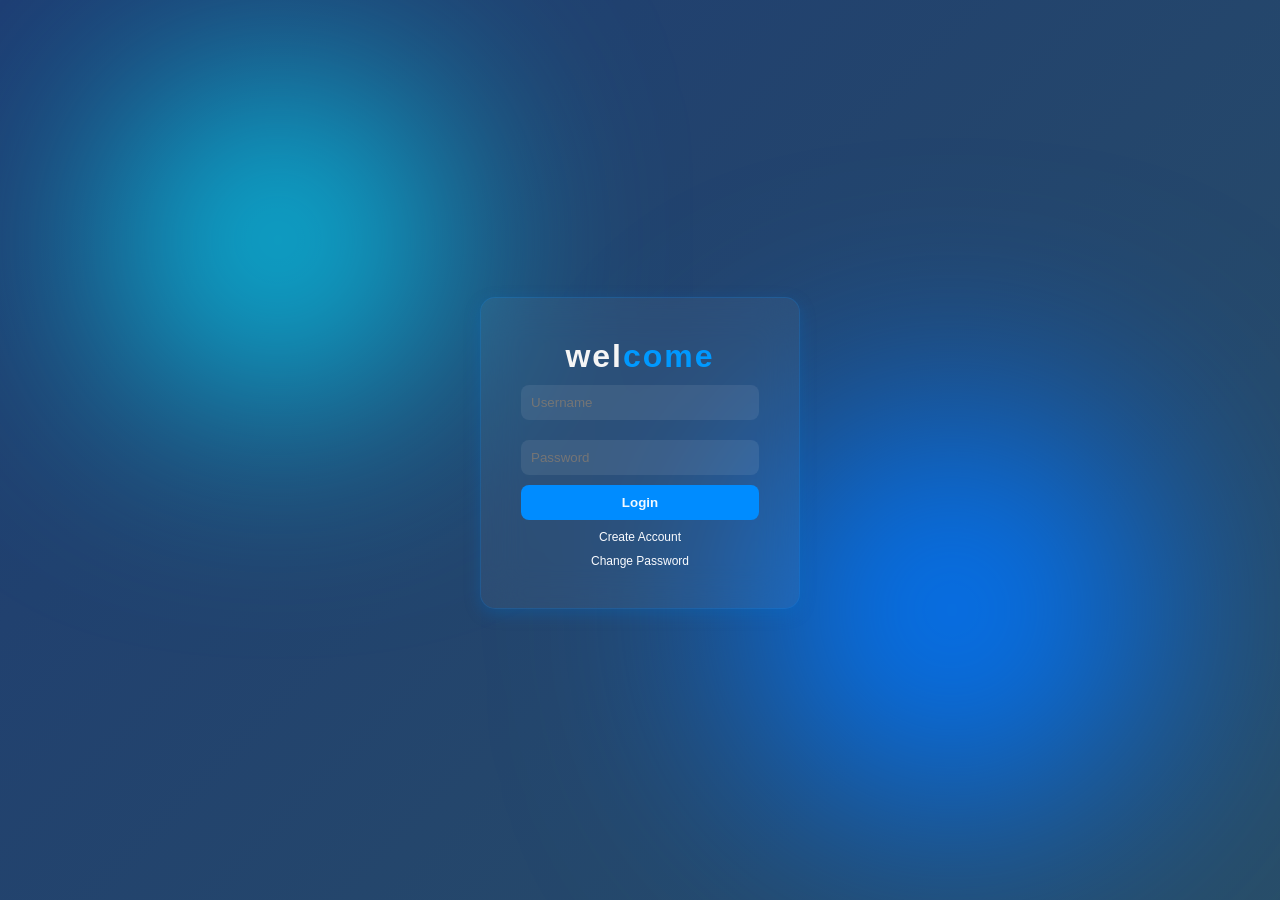
<file: index.html>
<!DOCTYPE html>
<html lang="en">
<head>
<meta charset="UTF-8">
<meta name="viewport" content="width=device-width, initial-scale=1.0">
<title>Luxury Access</title>
<link rel="stylesheet" href="style.css">
</head>
<body class="login-body">

<div class="glass-card">
    <h1>wel<span>come</span></h1>

    <form id="loginForm">
        <input type="text" id="loginUsername" placeholder="Username" required>
        <input type="password" id="loginPassword" placeholder="Password" required>
        <button type="submit">Login</button>
        <p class="error" id="loginError"></p>
    </form>

    <div class="links">
        <span onclick="showCreate()">Create Account</span>
        <span onclick="showChange()">Change Password</span>
    </div>

    <!-- CREATE ACCOUNT -->
    <form id="createForm" class="hidden">
        <input type="text" id="newUsername" placeholder="New Username" required>
        <input type="password" id="newPassword" placeholder="New Password" required>
        <button type="submit">Create Account</button>
        <p class="error" id="createError"></p>
    </form>

    <!-- CHANGE PASSWORD -->
    <form id="changeForm" class="hidden">
        <input type="text" id="changeUsername" placeholder="Username" required>
        <input type="password" id="oldPassword" placeholder="Old Password" required>
        <input type="password" id="newPasswordChange" placeholder="New Password" required>
        <button type="submit">Change Password</button>
        <p class="error" id="changeError"></p>
    </form>

</div>

<script src="script.js"></script>
</body>
</html>
</file>
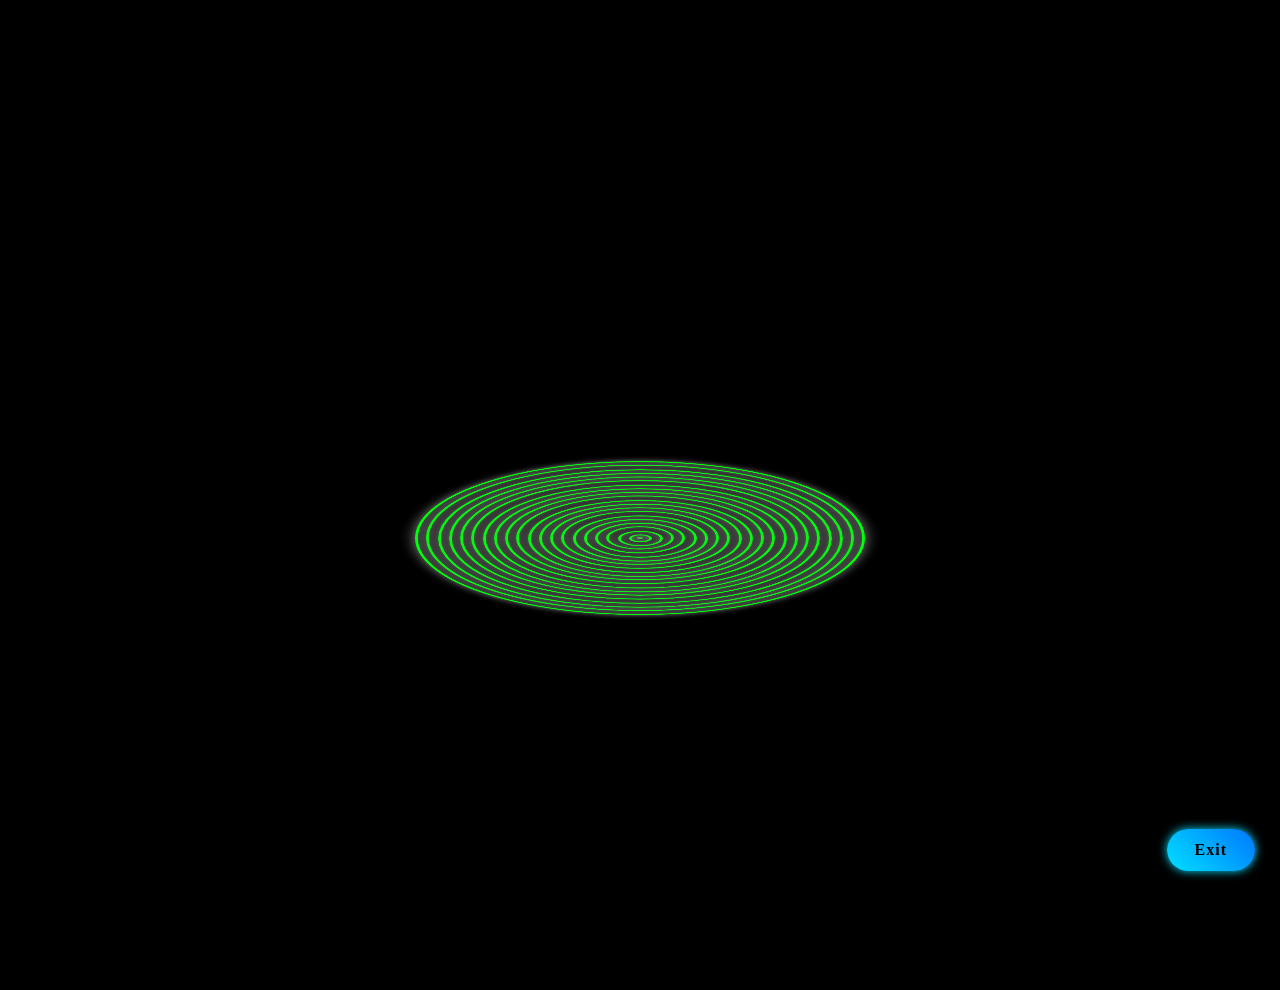
<file: HEHE/INDEX.HTML>
<!DOCTYPE html>
<html lang="en">
<head>
</head>

    <style>
        *{
    margin: 0;
    padding: 0;
    box-sizing: border-box;
}

body{
    display: flex;
    justify-content: center;
    align-items: center;
    height: 100vh;
    background: #000;
    overflow: hidden;
}
.containers{
    position: absolute;
    top: 20%;
    height: 90%;
    display: flex;
    justify-content: center;
    align-items: center;
}
.box{
    position: absolute;
    background: transparent;
    width: calc(var(--i) * 2.5vmin);
    aspect-ratio: 1;
    border-radius: 50%;
    border: 3px solid rgb(0,255,13);
    transform-style: preserve-3d;
    transform: rotateX(70deg) translateZ(50px);
    animation: animate 3s ease-in-out calc(var(--i) * 0.08s) infinite;
    box-shadow: 0 0 15px rgb(124,124,124), inset 0 0 15px rgb(124,124,124);
}
@keyframes animate {
    0%,
    100% {
        transform: rotateX(70deg) translateZ(50px)
translateY(0);
        filter: hue-rotate(0);
    }
    50%{
        transform: rotateX(70deg) translateZ(50px) 
translateY(-50vmin);
        filter: hue-rotate(360deg);
    }
}
    </style>

<body>
    <div class="containers">
        <div class="box" style="--i:0;;"></div>
        <div class="box" style="--i:1;"></div>
        <div class="box" style="--i:2;"></div>
        <div class="box" style="--i:3;"></div>
        <div class="box" style="--i:4;"></div>
        <div class="box" style="--i:5;"></div>
        <div class="box" style="--i:6;"></div>
        <div class="box" style="--i:7;"></div>
        <div class="box" style="--i:8;"></div>
        <div class="box" style="--i:9;"></div>
        <div class="box" style="--i:10;"></div>
        <div class="box" style="--i:11;"></div>
        <div class="box" style="--i:12;"></div>
        <div class="box" style="--i:13;"></div>
        <div class="box" style="--i:14;"></div>
        <div class="box" style="--i:15;"></div>
        <div class="box" style="--i:16;"></div>
        <div class="box" style="--i:17;"></div>
        <div class="box" style="--i:18;"></div>
        <div class="box" style="--i:19;"></div>
        <div class="box" style="--i:20;"></div>
    </div>

 <style>

.container {
    position: fixed;
    bottom: 25px;
    right: 25px;
}

.exit-btn {
    text-decoration: none;
}

.exit-btn span {
    display: inline-block;
    padding: 12px 28px;
    border-radius: 50px;
    background: linear-gradient(45deg, #00e0ff, #0077ff);
    color: #000;
    font-weight: bold;
    letter-spacing: 1px;
    cursor: pointer;
    transition: all 0.3s ease;
    box-shadow: 0 0 10px #00e0ff;
    position: relative;
    overflow: hidden;
}

/* Hover Effect */
.exit-btn span:hover {
    transform: translateY(-5px) scale(1.05);
    box-shadow: 0 0 20px #00e0ff, 0 0 40px #0077ff;
}

/* Click Effect */
.exit-btn span:active {
    transform: scale(0.95);
}

/* Subtle Floating Animation */
@keyframes float {
    0% { transform: translateY(0px); }
    50% { transform: translateY(-4px); }
    100% { transform: translateY(0px); }
}

.exit-btn span {
    animation: float 3s ease-in-out infinite;
}

</style>


<div class="container">
    <a href="../portfolio.html#projects" class="exit-btn">
        <span>Exit</span>
    </a>
</div>

</style>



</body>
</html>
</file>
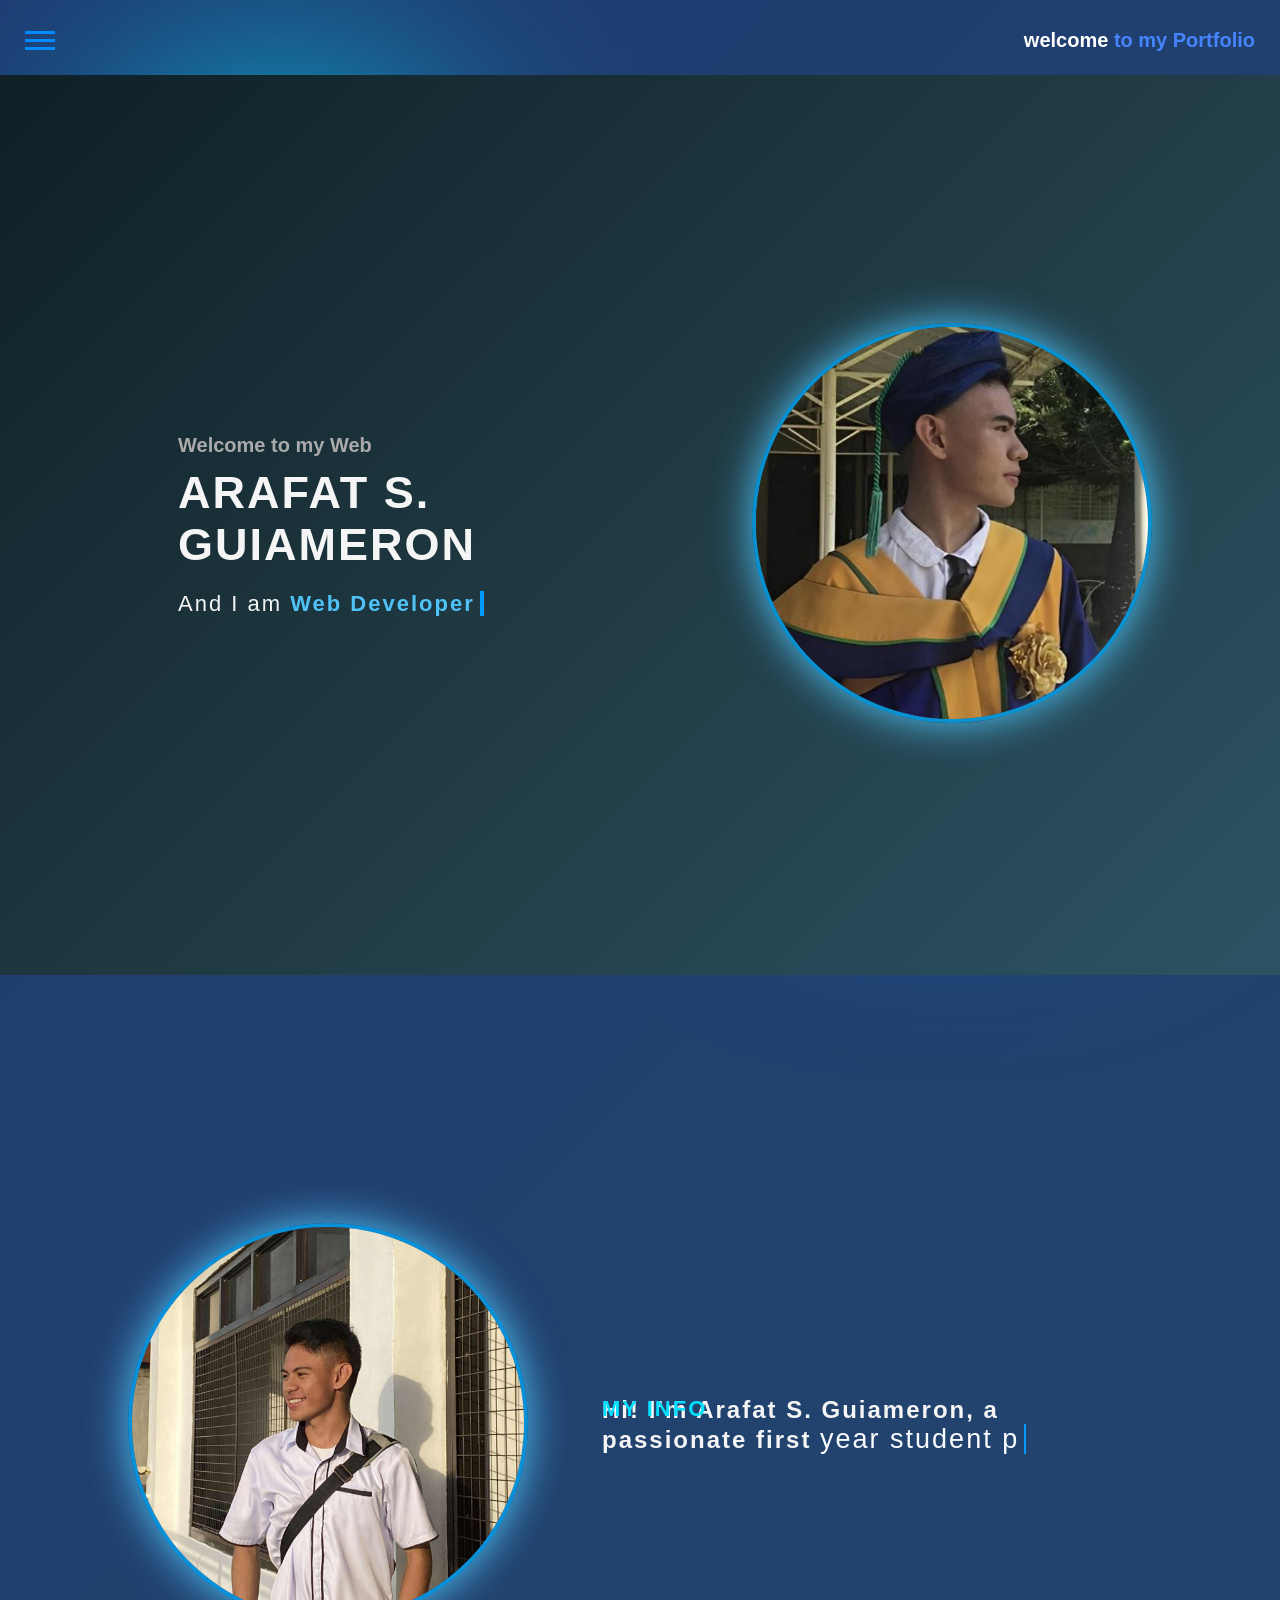
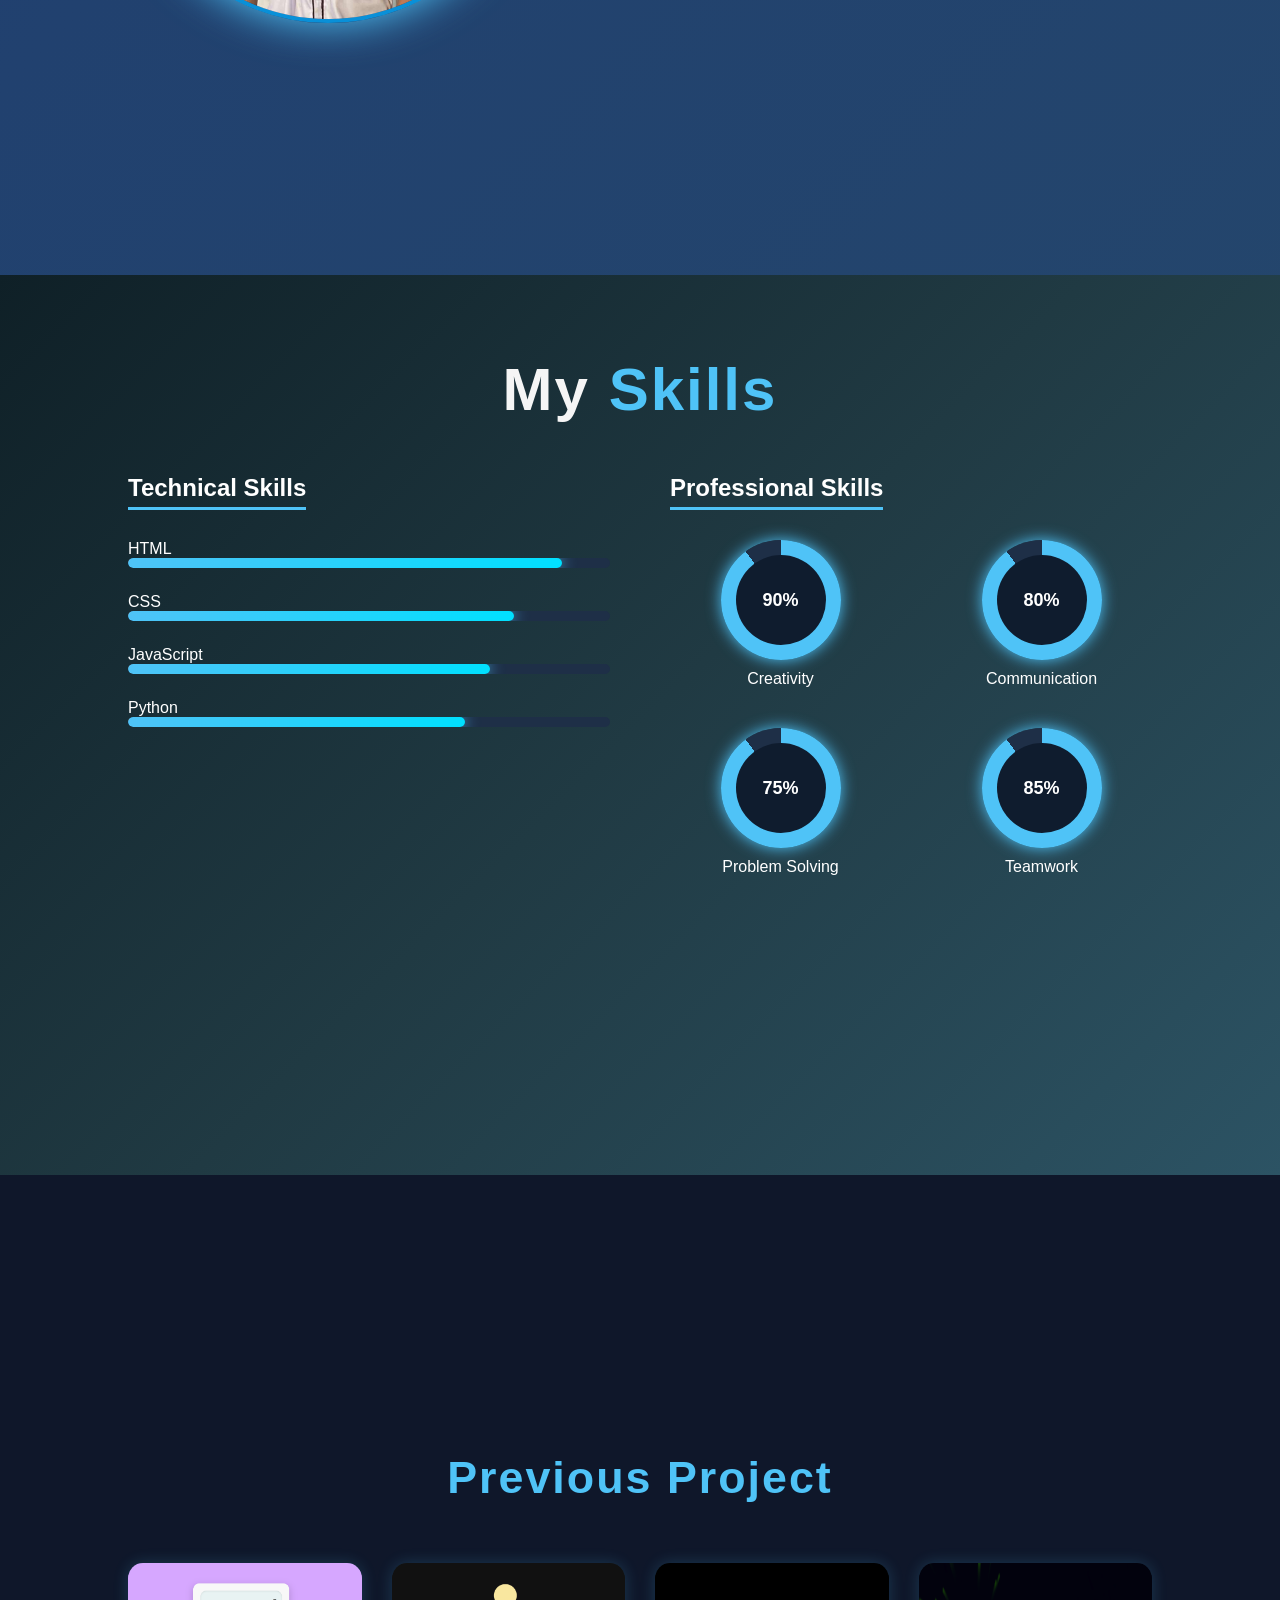
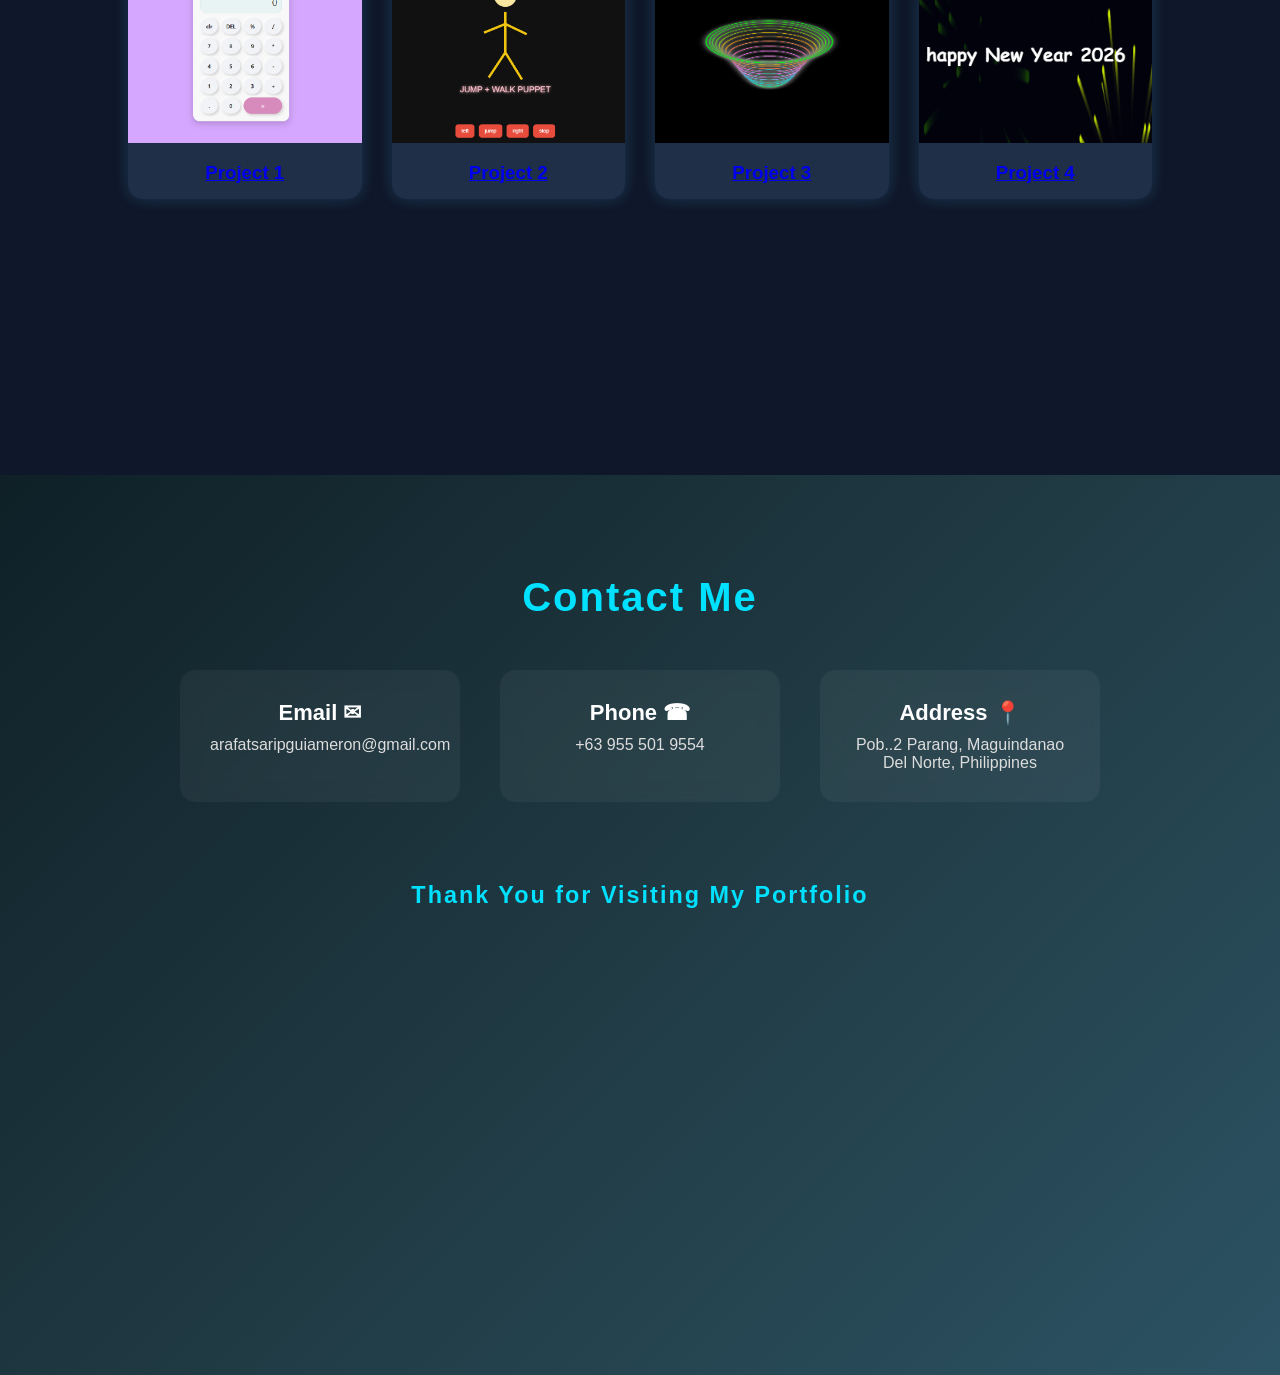
<file: portfolio.html>
<!DOCTYPE html>
<html lang="en">
<head>
<meta charset="UTF-8">
<meta name="viewport" content="width=device-width, initial-scale=1.0">
<title>Portfolio</title>
<link rel="stylesheet" href="style.css">
</head>
<body>

    

<header class="navbar">

    <!-- LEFT SIDE -->
    <div class="left-section">
        <div class="hamburger" onclick="toggleMenu(this)">
            <div></div>
            <div></div>
            <div></div>
        </div>

        <div class="nav-links" id="navLinks">
            <a href="#Home">Home</a>
            <a href="#about">About</a>
            <a href="#skills">Skills</a>
            <a href="#projects">Projects</a>
            <a href="#contact">Contact</a>
            <button onclick="logout()">Logout</button>
        </div>
    </div>

    <!-- RIGHT SIDE LOGO -->
    <div class="logo">welcome<span> to my Portfolio</span></div>
</header>

<!-- HOME -->
<!-- HOME -->
<section id="Home" class="home">

    <div class="home-left">
        <h3>Welcome to my Web</h3>
        <h1>ARAFAT S. GUIAMERON</h1>
        <h2>
            And I am 
            <span class="typing"></span>
        </h2>
    </div>

    <div class="home-right">
        <img src="ea1c9325-75f7-4bf8-9f86-3b856d286179(1).jpg" alt="Profile">
    </div>

</section>


<!-- ABOUT -->
<section id="about" class="about">

    <div class="about-left">

        <h3 class="about-title">My Info</h3>
        
        <h2>
         Hi! I'm Arafat S. Guiameron, a passionate first
            <span class="typings"></span>
        </h2>
    </div>

    <div class="home-right">
        <img src="IMG_20250926_230958.jpg" alt="Profile">
    </div>

</section>

     <!-- SKILLS -->

<section id="skills" class="skills-section">
    <div class="section-title">
    <h2 >My <span>Skills</span></h2> </div>

    <div class="skills-wrapper">

        <!-- LEFT SIDE - TECHNICAL -->
        <div class="technical-skills">
            <h3 class="skills-subtitle">Technical Skills</h3>

            <div class="bar-skill">
                <p>HTML</p>
                <div class="bar">
                    <span style="width: 90%"></span>
                </div>
            </div>

            <div class="bar-skill">
                <p>CSS</p>
                <div class="bar">
                    <span style="width: 80%"></span>
                </div>
            </div>

            <div class="bar-skill">
                <p>JavaScript</p>
                <div class="bar">
                    <span style="width: 75%"></span>
                </div>
            </div>

            <div class="bar-skill">
                <p>Python</p>
                <div class="bar">
                    <span style="width: 70%"></span>
                </div>
            </div>

        </div>

        <!-- RIGHT SIDE - PROFESSIONAL -->
        <div class="professional-skills">
            <h3 class="skills-subtitle">Professional Skills</h3>

            <div class="circle-container">

                <div class="circle">
                    <div class="outer">
                        <div class="inner">
                            <span>90%</span>
                        </div>
                    </div>
                    <p>Creativity</p>
                </div>

                <div class="circle">
                    <div class="outer">
                        <div class="inner">
                            <span>80%</span>
                        </div>
                    </div>
                    <p>Communication</p>
                </div>

                <div class="circle">
                    <div class="outer">
                        <div class="inner">
                            <span>75%</span>
                        </div>
                    </div>
                    <p>Problem Solving</p>
                </div>

                <div class="circle">
                    <div class="outer">
                        <div class="inner">
                            <span>85%</span>
                        </div>
                    </div>
                    <p>Teamwork</p>
                </div>

            </div>
        </div>

    </div>
</section>
        <!-- PROJECTS -->
 <section id="projects" class="projects-section">

    <h2 class="projects-title">Previous Project</h2>

 <div class="projects-grid">

    <a href="calculator/calculator.html" class="project-box">
        <img src="calculator/Screenshot 2026-03-01 162539.png" alt="">
        <h3>Project 1</h3>
    </a>

    <a href="activity 2 medterm/puppet.html" class="project-box">
        <img src="activity 2 medterm/Screenshot 2026-03-01 164517.png" alt="">
        <h3>Project 2</h3>
    </a>

    <a href="HEHE/INDEX.HTML" class="project-box">
        <img src="HEHE/Screenshot 2026-03-01 175552.png" alt="">
        <h3>Project 3</h3>
    </a>

    <a href="practice lang/fireworks.html" class="project-box">
        <img src="practice lang/Screenshot 2026-03-01 180829.png" alt="">
        <h3>Project 4</h3>
    </a>

</div>

</section>

        <!-- CONTACT -->

<section id="contact" class="contact">

    <h2 class="contact-title">Contact Me</h2>

    <div class="contact-container">

        <div class="contact-box">
            <i class="fas fa-envelope"></i>
            <h3>Email &#9993</h3>
            <p>arafatsaripguiameron@gmail.com</p>
        </div>

        <div class="contact-box">
            <i class="fas fa-phone"></i>
            <h3>Phone &#9742</h3>
            <p>+63 955 501 9554</p>
        </div>

        <div class="contact-box">
            <i class="fas fa-location-dot"></i>
            <h3>Address &#128205</h3>
            <p>Pob..2 Parang, Maguindanao Del Norte, Philippines</p>
        </div>

    </div>

    <div class="thank-you">
        <h3>Thank You for Visiting My Portfolio</h3>
    </div>

</section>

<script src="script.js"></script>
</body>
</html>
</file>
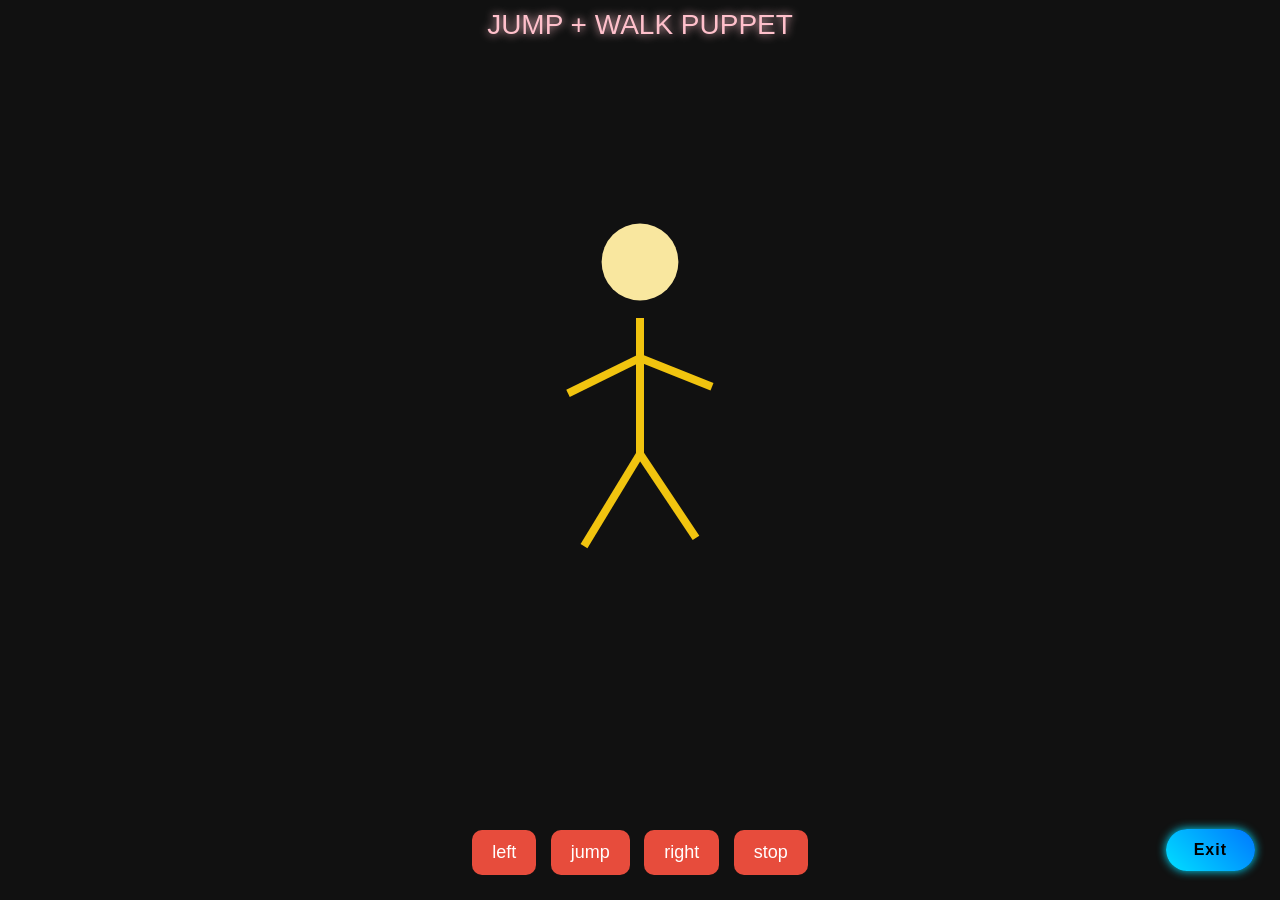
<file: activity 2 medterm/puppet.html>
<!DOCTYPE html>
<html lang="en">
<head>
    <link rel="stylesheet" href="puppet.css">
    <title>Jump + Walk Puppet</title>
</head>
<body>

    <canvas id="c"></canvas>

    <div id="label">JUMP + WALK PUPPET</div>

    <div id="controls">
        <div class="buttons">
        <button onclick="walk(-1)">left</button>
        <button onclick="jump()">jump</button>
        <button onclick="walk(1)">right</button>
        <button onclick="stopWalk()">stop</button>
    </div>
    </div>
    

    <script src="puppet.js"></script>
<style>

.container {
    position: fixed;
    bottom: 25px;
    right: 25px;
}

.exit-btn {
    text-decoration: none;
}

.exit-btn span {
    display: inline-block;
    padding: 12px 28px;
    border-radius: 50px;
    background: linear-gradient(45deg, #00e0ff, #0077ff);
    color: #000;
    font-weight: bold;
    letter-spacing: 1px;
    cursor: pointer;
    transition: all 0.3s ease;
    box-shadow: 0 0 10px #00e0ff;
    position: relative;
    overflow: hidden;
}

/* Hover Effect */
.exit-btn span:hover {
    transform: translateY(-5px) scale(1.05);
    box-shadow: 0 0 20px #00e0ff, 0 0 40px #0077ff;
}

/* Click Effect */
.exit-btn span:active {
    transform: scale(0.95);
}

/* Subtle Floating Animation */
@keyframes float {
    0% { transform: translateY(0px); }
    50% { transform: translateY(-4px); }
    100% { transform: translateY(0px); }
}

.exit-btn span {
    animation: float 3s ease-in-out infinite;
}

</style>

<div class="container">
    <a href="../portfolio.html#projects" class="exit-btn">
        <span>Exit</span>
    </a>
</div>
</body>
</html>
</file>
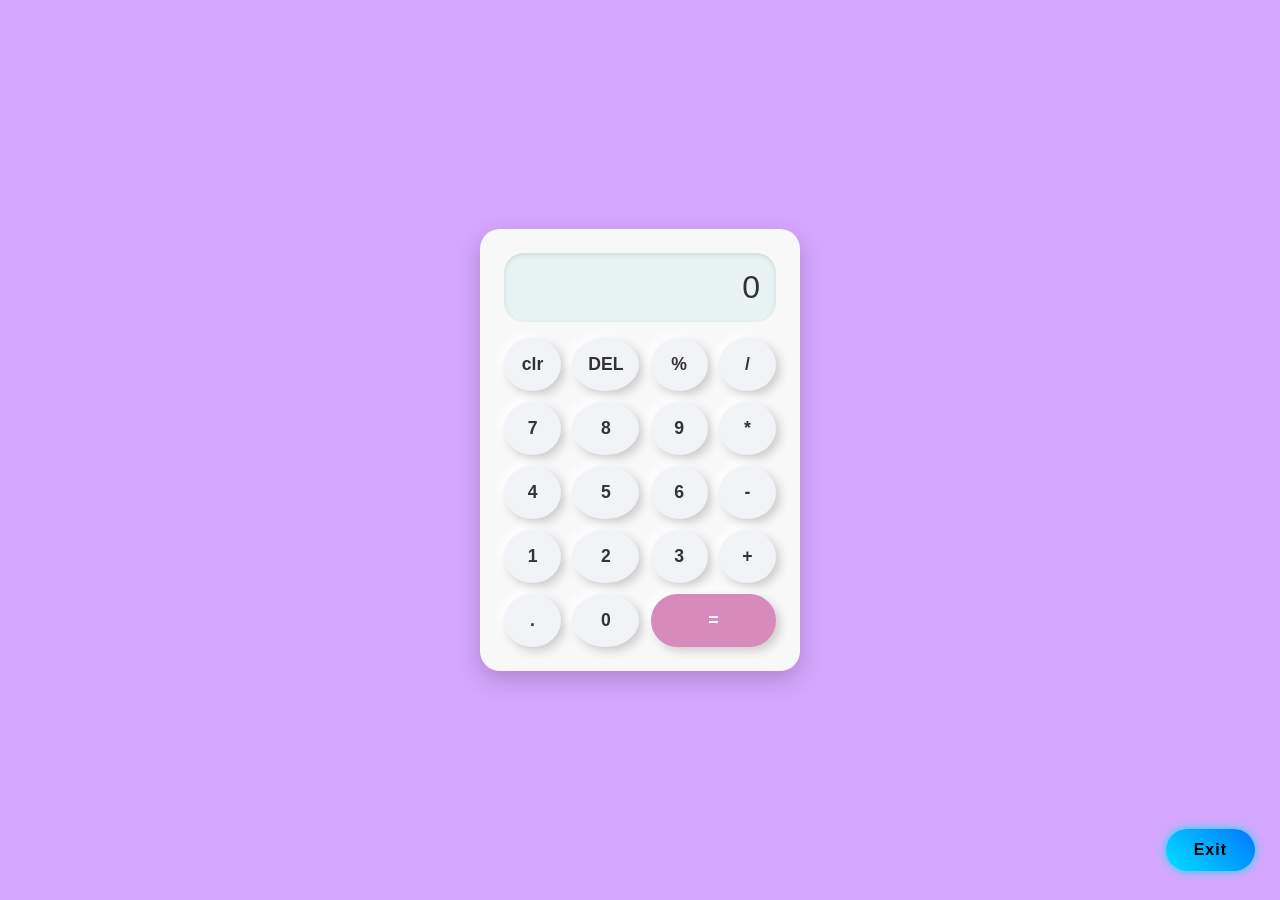
<file: calculator/calculator.html>
<!DOCTYPE html>
<html lang="en">
<meta name="viewport" content="width=device-width, initial-scale=1.0">
<head>
    <meta charset="UTF-8">
    <title>Calculator</title>
    <link rel="stylesheet" href="calculator.css">
</head>
<body>
    <div class="calculator">
        <div id="display" class="display">0</div>
        <div class="buttons">
            <button onclick="clearDisplay()">clr</button>
            <button onclick="deleteLast()">DEL</button>
            <button onclick="append('%')">%</button>
            <button onclick="append('/')">/</button>
            <button onclick="append('7')">7</button>
            <button onclick="append('8')">8</button>
            <button onclick="append('9')">9</button>
            <button onclick="append('*')">*</button>
            <button onclick="append('4')">4</button>
            <button onclick="append('5')">5</button>
            <button onclick="append('6')">6</button>
            <button onclick="append('-')">-</button>
            <button onclick="append('1')">1</button>
            <button onclick="append('2')">2</button>
            <button onclick="append('3')">3</button>
            <button onclick="append('+')">+</button>
            <button onclick="append('.')">.</button>
            <button onclick="append('0')">0</button>
            <button class="equal" onclick="calculate()">=</button>
        </div>
    </div>
    <audio id="clickSound" src="https://www.soundjay.com/buttons/button-09.wav" preload="auto"></audio>
    

   <style>

.container {
    position: fixed;
    bottom: 25px;
    right: 25px;
}

.exit-btn {
    text-decoration: none;
}

.exit-btn span {
    display: inline-block;
    padding: 12px 28px;
    border-radius: 50px;
    background: linear-gradient(45deg, #00e0ff, #0077ff);
    color: #000;
    font-weight: bold;
    letter-spacing: 1px;
    cursor: pointer;
    transition: all 0.3s ease;
    box-shadow: 0 0 10px #00e0ff;
    position: relative;
    overflow: hidden;
}

/* Hover Effect */
.exit-btn span:hover {
    transform: translateY(-5px) scale(1.05);
    box-shadow: 0 0 20px #00e0ff, 0 0 40px #0077ff;
}

/* Click Effect */
.exit-btn span:active {
    transform: scale(0.95);
}

/* Subtle Floating Animation */
@keyframes float {
    0% { transform: translateY(0px); }
    50% { transform: translateY(-4px); }
    100% { transform: translateY(0px); }
}

.exit-btn span {
    animation: float 3s ease-in-out infinite;
}

</style>


<div class="container">

    <a href="../portfolio.html#projects" class="exit-btn">
        <span>Exit</span>
    </a>
</div>
<script src="calculator.js"></script>
</body>
</html>
</file>
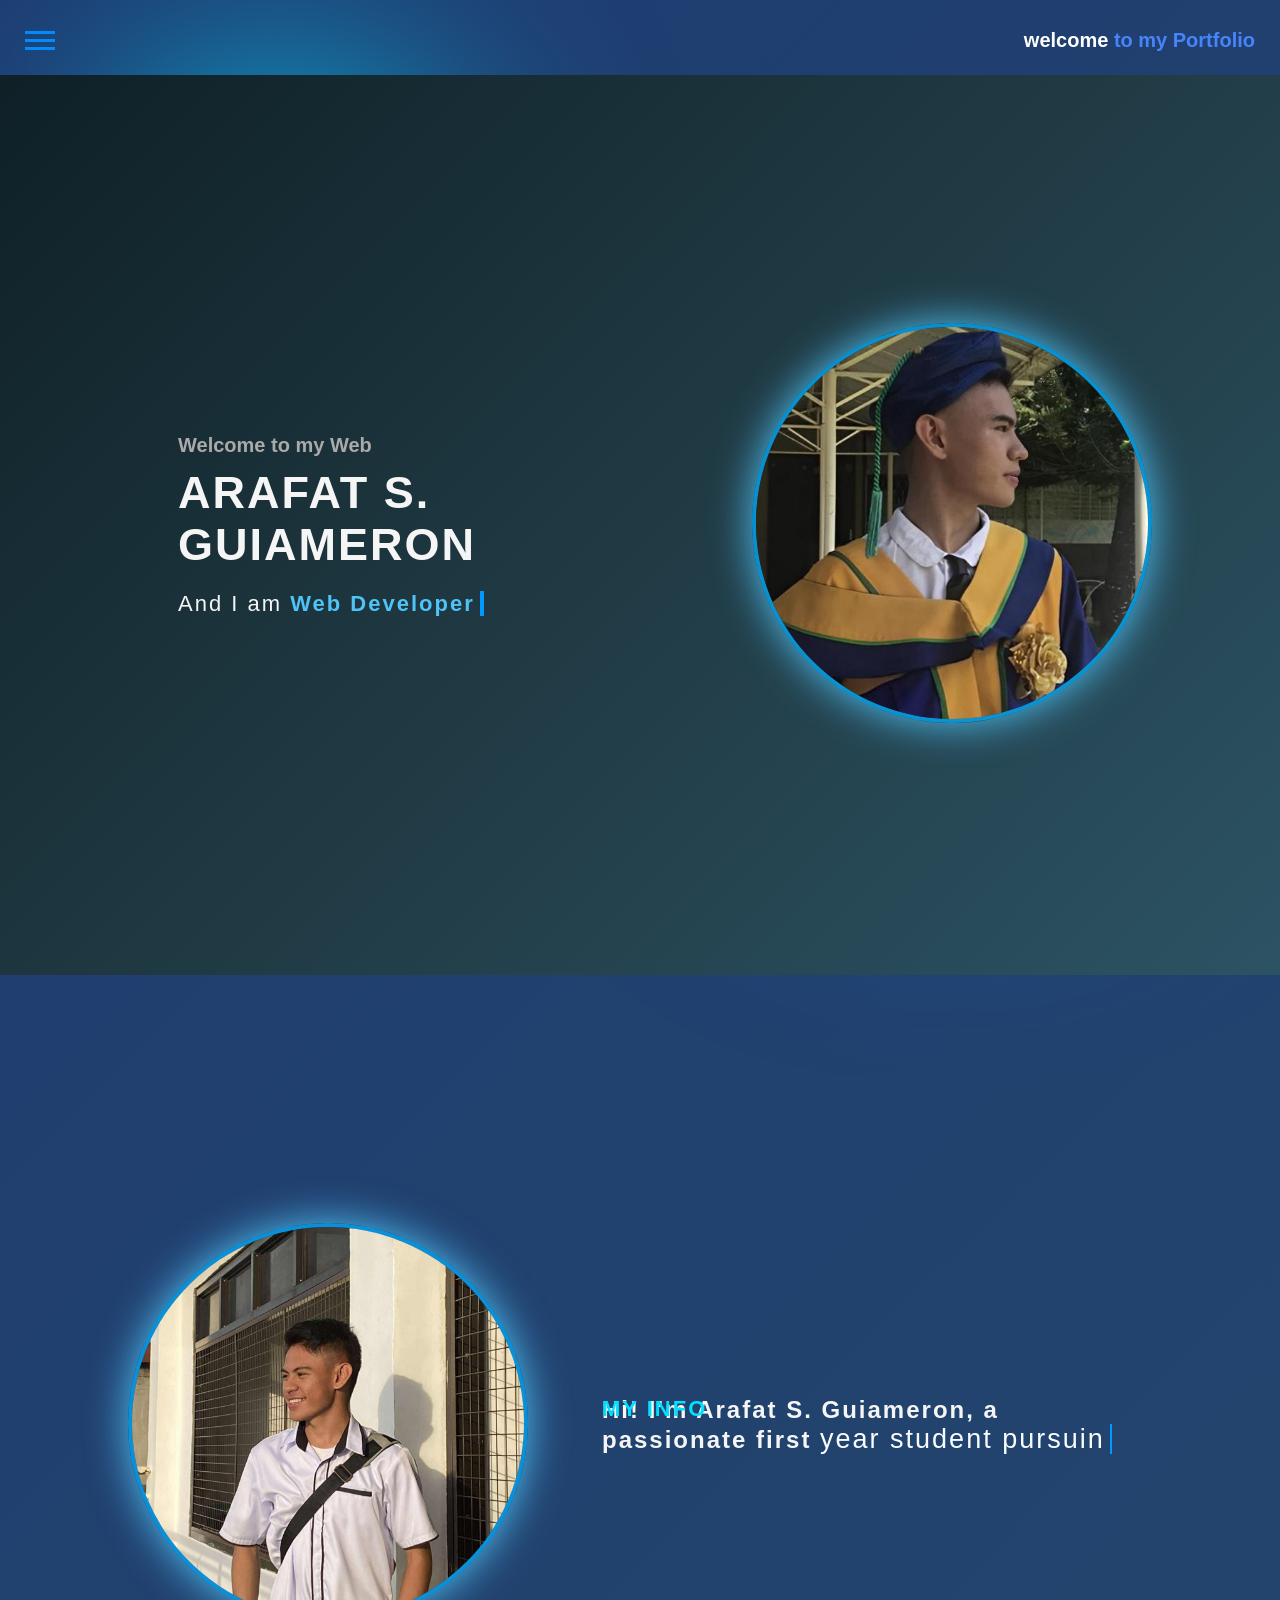
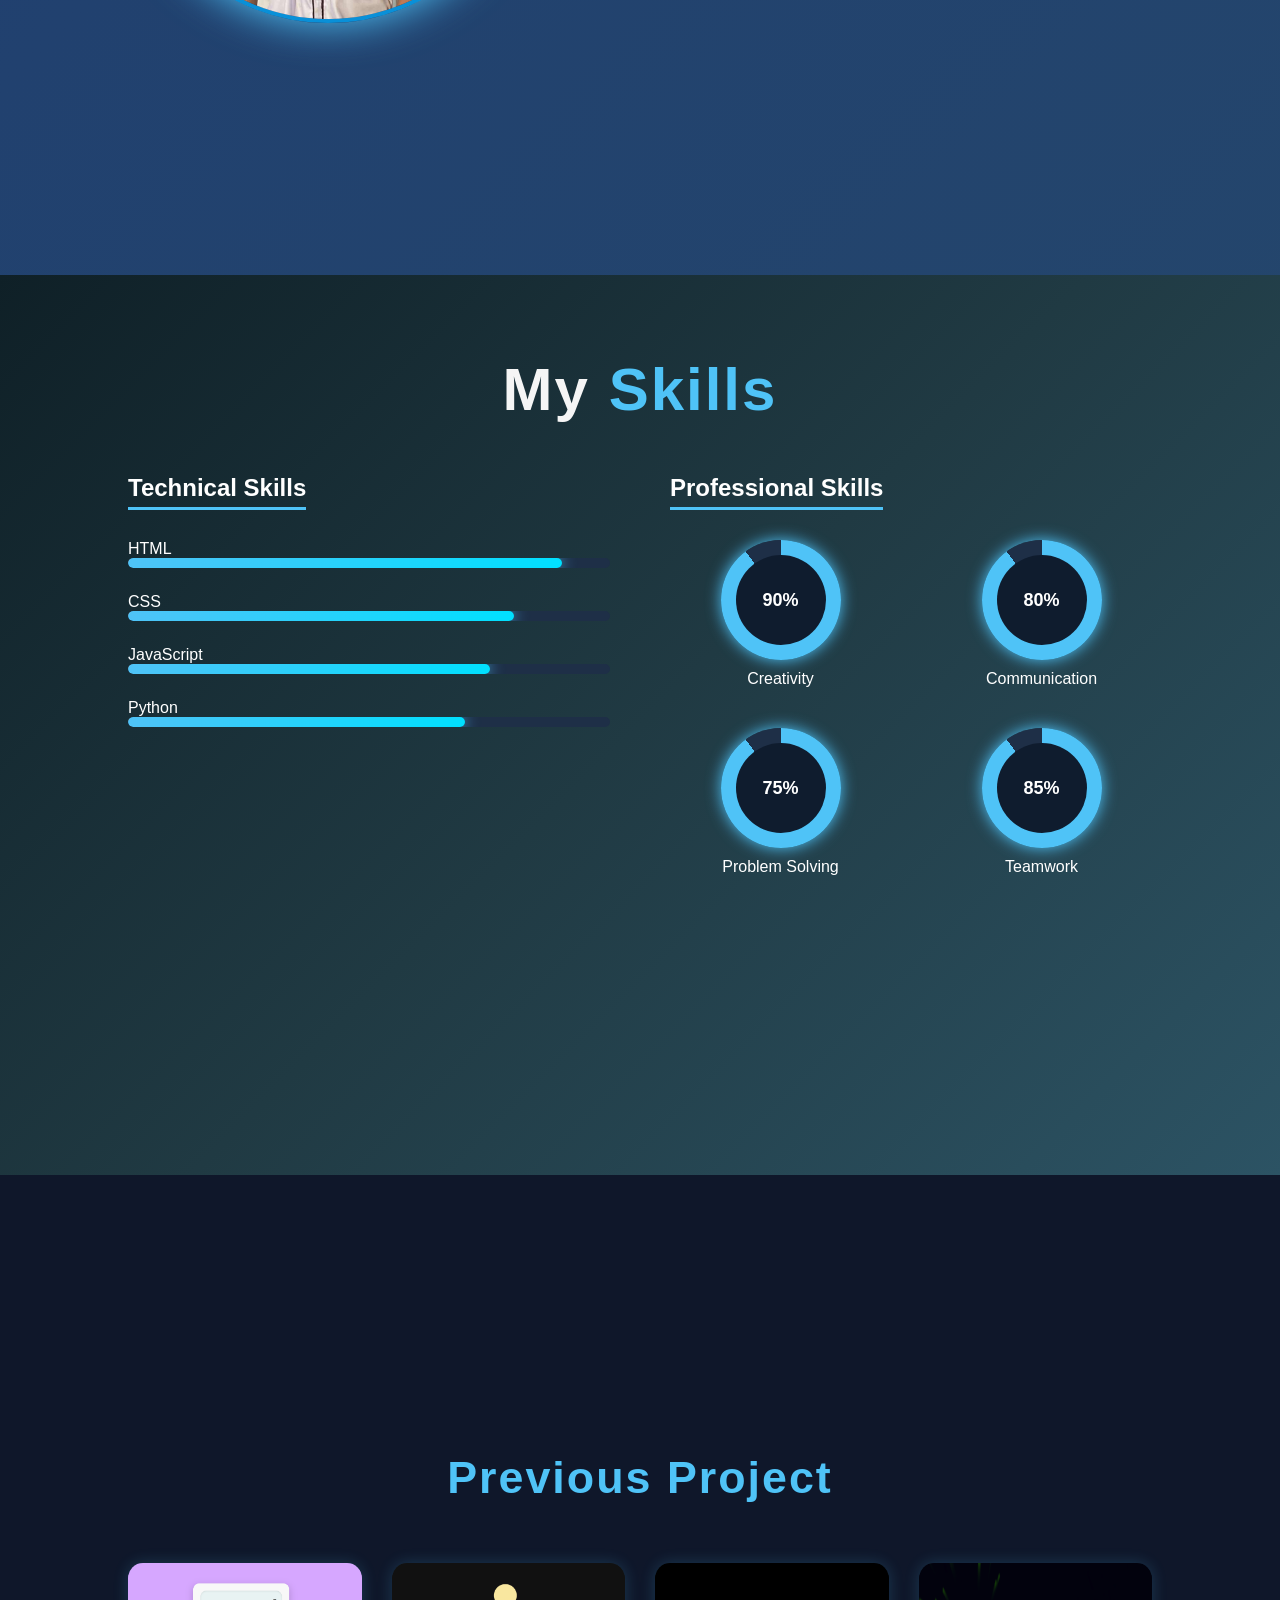
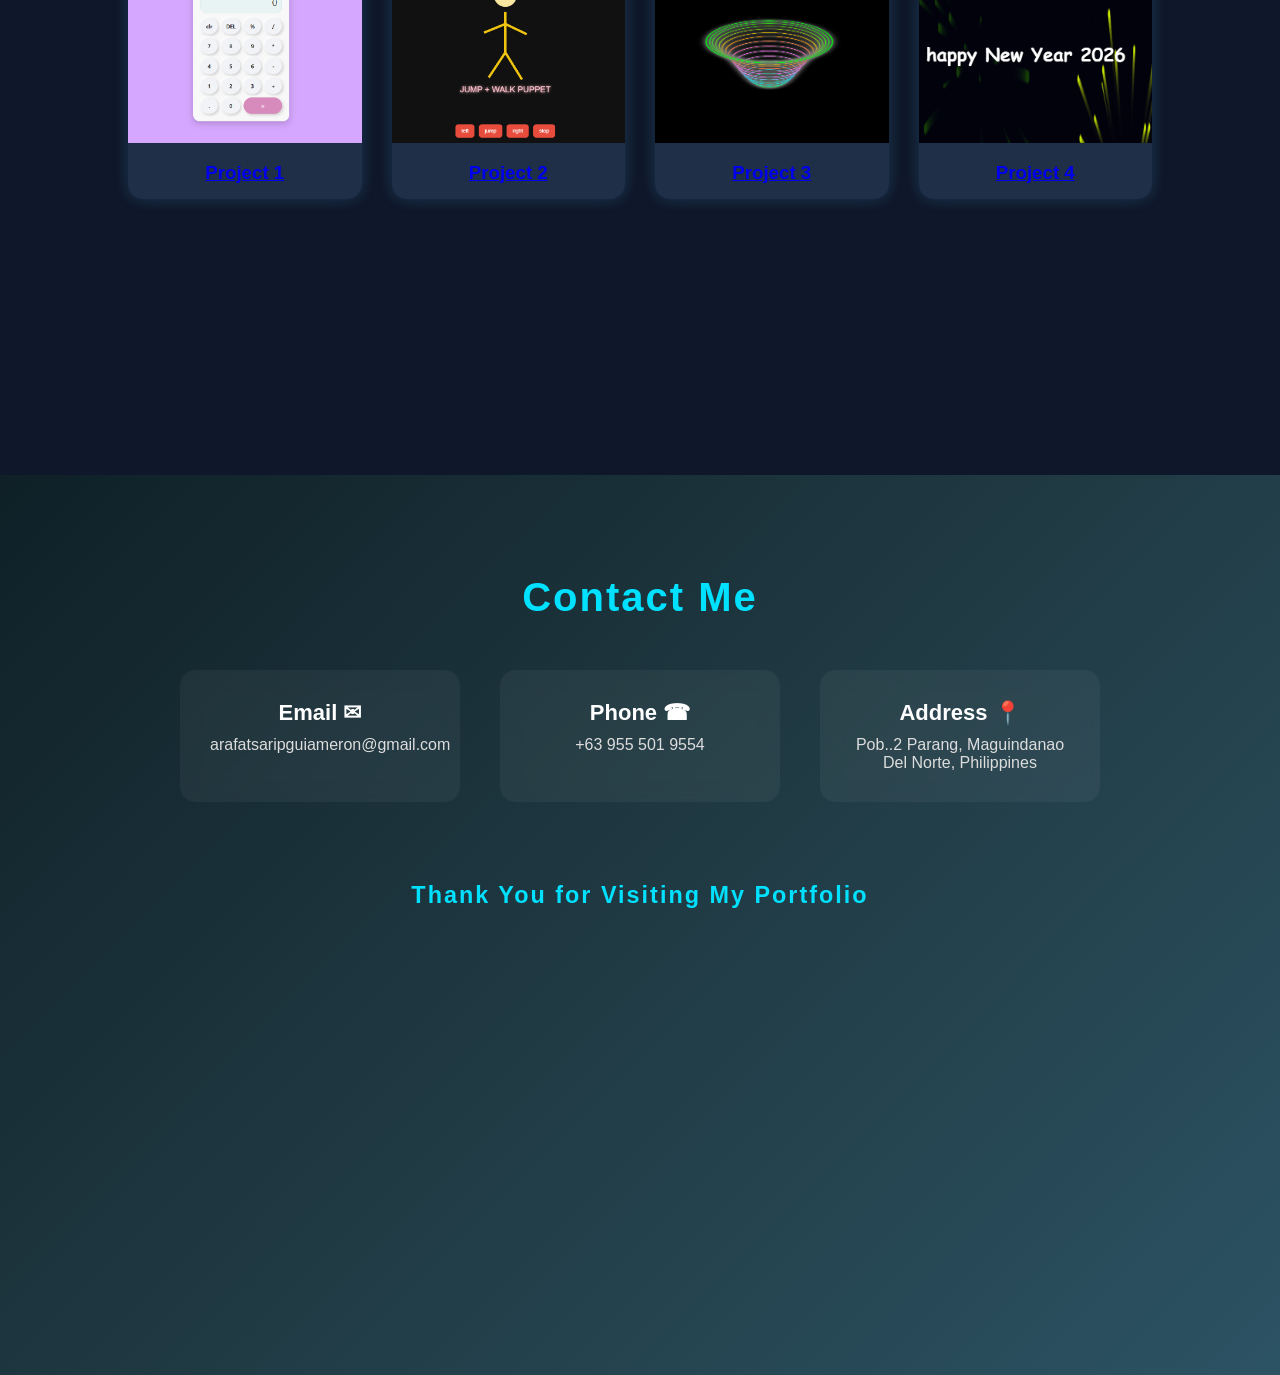
<file: EXAM PROJECT - Copy/portfolio.html>
<!DOCTYPE html>
<html lang="en">
<head>
<meta charset="UTF-8">
<meta name="viewport" content="width=device-width, initial-scale=1.0">
<title>Portfolio</title>
<link rel="stylesheet" href="style.css">
</head>
<body>

    

<header class="navbar">

    <!-- LEFT SIDE -->
    <div class="left-section">
        <div class="hamburger" onclick="toggleMenu(this)">
            <div></div>
            <div></div>
            <div></div>
        </div>

        <div class="nav-links" id="navLinks">
            <a href="#Home">Home</a>
            <a href="#about">About</a>
            <a href="#skills">Skills</a>
            <a href="#projects">Projects</a>
            <a href="#contact">Contact</a>
            <button onclick="logout()">Logout</button>
        </div>
    </div>

    <!-- RIGHT SIDE LOGO -->
    <div class="logo">welcome<span> to my Portfolio</span></div>
</header>

<!-- HOME -->
<!-- HOME -->
<section id="Home" class="home">

    <div class="home-left">
        <h3>Welcome to my Web</h3>
        <h1>ARAFAT S. GUIAMERON</h1>
        <h2>
            And I am 
            <span class="typing"></span>
        </h2>
    </div>

    <div class="home-right">
        <img src="ea1c9325-75f7-4bf8-9f86-3b856d286179(1).jpg" alt="Profile">
    </div>

</section>


<!-- ABOUT -->
<section id="about" class="about">

    <div class="about-left">

        <h3 class="about-title">My Info</h3>
        
        <h2>
         Hi! I'm Arafat S. Guiameron, a passionate first
            <span class="typings"></span>
        </h2>
    </div>

    <div class="home-right">
        <img src="../IMG_20250926_230958.jpg" alt="Profile">
    </div>

</section>

     <!-- SKILLS -->

<section id="skills" class="skills-section">
    <div class="section-title">
    <h2 >My <span>Skills</span></h2> </div>

    <div class="skills-wrapper">

        <!-- LEFT SIDE - TECHNICAL -->
        <div class="technical-skills">
            <h3 class="skills-subtitle">Technical Skills</h3>

            <div class="bar-skill">
                <p>HTML</p>
                <div class="bar">
                    <span style="width: 90%"></span>
                </div>
            </div>

            <div class="bar-skill">
                <p>CSS</p>
                <div class="bar">
                    <span style="width: 80%"></span>
                </div>
            </div>

            <div class="bar-skill">
                <p>JavaScript</p>
                <div class="bar">
                    <span style="width: 75%"></span>
                </div>
            </div>

            <div class="bar-skill">
                <p>Python</p>
                <div class="bar">
                    <span style="width: 70%"></span>
                </div>
            </div>

        </div>

        <!-- RIGHT SIDE - PROFESSIONAL -->
        <div class="professional-skills">
            <h3 class="skills-subtitle">Professional Skills</h3>

            <div class="circle-container">

                <div class="circle">
                    <div class="outer">
                        <div class="inner">
                            <span>90%</span>
                        </div>
                    </div>
                    <p>Creativity</p>
                </div>

                <div class="circle">
                    <div class="outer">
                        <div class="inner">
                            <span>80%</span>
                        </div>
                    </div>
                    <p>Communication</p>
                </div>

                <div class="circle">
                    <div class="outer">
                        <div class="inner">
                            <span>75%</span>
                        </div>
                    </div>
                    <p>Problem Solving</p>
                </div>

                <div class="circle">
                    <div class="outer">
                        <div class="inner">
                            <span>85%</span>
                        </div>
                    </div>
                    <p>Teamwork</p>
                </div>

            </div>
        </div>

    </div>
</section>
        <!-- PROJECTS -->
 <section id="projects" class="projects-section">

    <h2 class="projects-title">Previous Project</h2>

 <div class="projects-grid">

    <a href="calculator/calculator.html" class="project-box">
        <img src="calculator/Screenshot 2026-03-01 162539.png" alt="">
        <h3>Project 1</h3>
    </a>

    <a href="activity 2 medterm/puppet.html" class="project-box">
        <img src="activity 2 medterm/Screenshot 2026-03-01 164517.png" alt="">
        <h3>Project 2</h3>
    </a>

    <a href="HEHE/INDEX.HTML" class="project-box">
        <img src="HEHE/Screenshot 2026-03-01 175552.png" alt="">
        <h3>Project 3</h3>
    </a>

    <a href="practice lang/fireworks.html" class="project-box">
        <img src="practice lang/Screenshot 2026-03-01 180829.png" alt="">
        <h3>Project 4</h3>
    </a>

</div>

</section>

        <!-- CONTACT -->

<section id="contact" class="contact">

    <h2 class="contact-title">Contact Me</h2>

    <div class="contact-container">

        <div class="contact-box">
            <i class="fas fa-envelope"></i>
            <h3>Email &#9993</h3>
            <p>arafatsaripguiameron@gmail.com</p>
        </div>

        <div class="contact-box">
            <i class="fas fa-phone"></i>
            <h3>Phone &#9742</h3>
            <p>+63 955 501 9554</p>
        </div>

        <div class="contact-box">
            <i class="fas fa-location-dot"></i>
            <h3>Address &#128205</h3>
            <p>Pob..2 Parang, Maguindanao Del Norte, Philippines</p>
        </div>

    </div>

    <div class="thank-you">
        <h3>Thank You for Visiting My Portfolio</h3>
    </div>

</section>

<script src="script.js"></script>
</body>
</html>
</file>
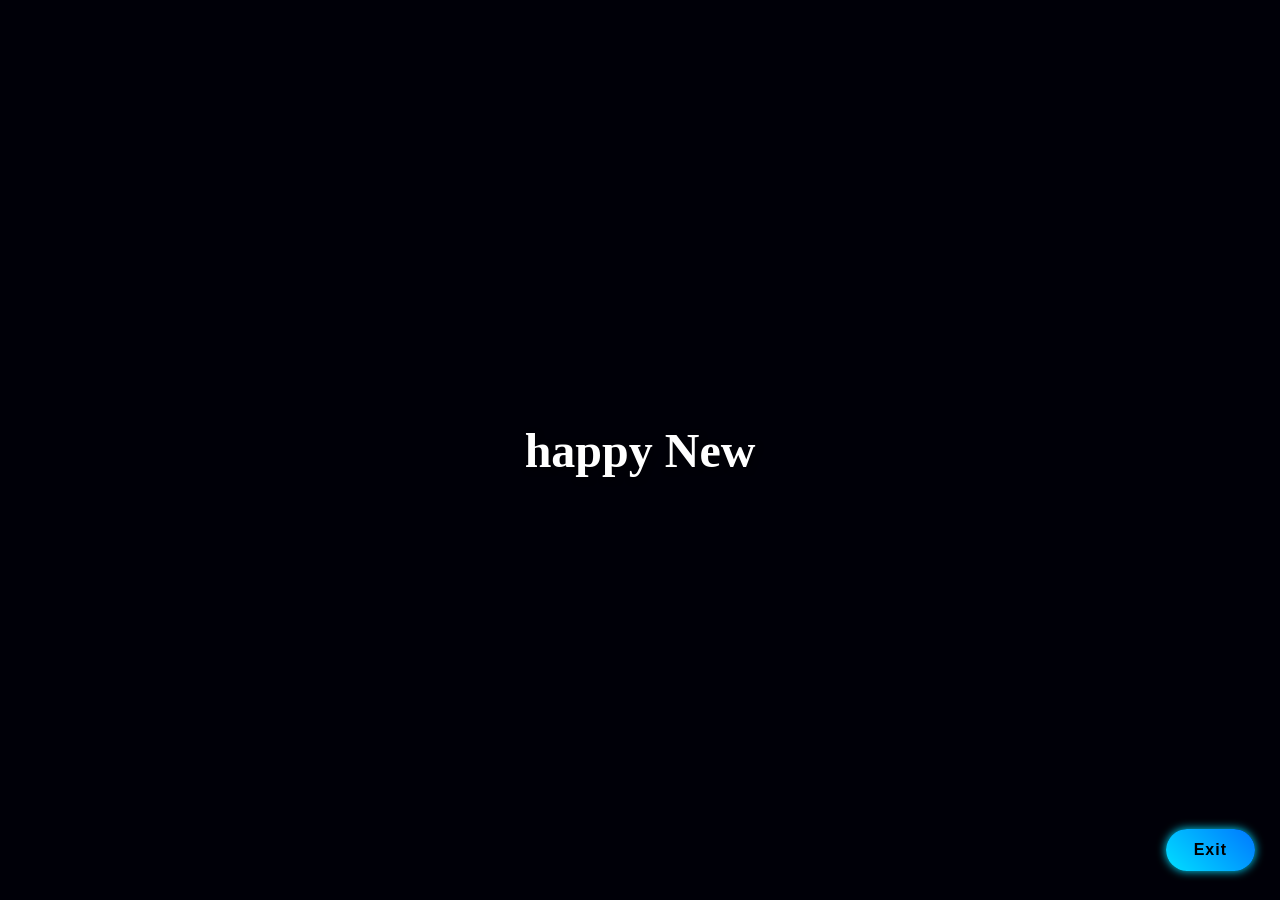
<file: practice lang/fireworks.html>
<!DOCTYPE html>
<head>
    <link rel="stylesheet" href="fireworks.css">
</head>
<body>
    <canvas id="fireworks"></canvas>
    <div id="newYearText"></div>
    <script src="fireworks.js"></script>

      <style>

.container {
    position: fixed;
    bottom: 25px;
    right: 25px;
}

.exit-btn {
    text-decoration: none;
}

.exit-btn span {
    display: inline-block;
    padding: 12px 28px;
    border-radius: 50px;
    background: linear-gradient(45deg, #00e0ff, #0077ff);
    color: #000;
    font-weight: bold;
    letter-spacing: 1px;
    cursor: pointer;
    transition: all 0.3s ease;
    box-shadow: 0 0 10px #00e0ff;
    position: relative;
    overflow: hidden;
}

/* Hover Effect */
.exit-btn span:hover {
    transform: translateY(-5px) scale(1.05);
    box-shadow: 0 0 20px #00e0ff, 0 0 40px #0077ff;
}

/* Click Effect */
.exit-btn span:active {
    transform: scale(0.95);
}

/* Subtle Floating Animation */
@keyframes float {
    0% { transform: translateY(0px); }
    50% { transform: translateY(-4px); }
    100% { transform: translateY(0px); }
}

.exit-btn span {
    animation: float 3s ease-in-out infinite;
}

</style>


<div class="container">

    <a href="../portfolio.html#projects" class="exit-btn">
        <span>Exit</span>
    </a>
</div>
    
</body>
</html>
</file>
<file: style.css>
* {
    margin: 0;
    padding: 0;
    box-sizing: border-box;
    font-family: 'Poppins', sans-serif;
}

html{
    scroll-behavior: smooth;
}

/* ===============================
   GLOBAL BACKGROUND
================================= */

body {
    margin: 0;
    font-family: Arial, sans-serif;
    background: linear-gradient(-45deg, #0f2027, #203a43, #2c5364, #1e3c72);
    background-size: 400% 400%;
    animation: gradientMove 15s ease infinite;
    color: white;
    overflow-x: hidden;
}

/* Animated Gradient */
@keyframes gradientMove {
    0% { background-position: 0% 50%; }
    50% { background-position: 100% 50%; }
    100% { background-position: 0% 50%; }
}

/* ===============================
   FLOATING DESIGN CIRCLES
================================= */

body::before,
body::after {
    content: "";
    position: fixed;
    border-radius: 50%;
    filter: blur(120px);
    z-index: -1;
}

body::before {
    width: 300px;
    height: 300px;
    background: #00e0ff;
    top: 10%;
    left: 10%;
    animation: float1 12s ease-in-out infinite;
}

body::after {
    width: 400px;
    height: 400px;
    background: #0077ff;
    bottom: 10%;
    right: 10%;
    animation: float2 15s ease-in-out infinite;
}

@keyframes float1 {
    0% { transform: translateY(0px); }
    50% { transform: translateY(-40px); }
    100% { transform: translateY(0px); }
}

@keyframes float2 {
    0% { transform: translateY(0px); }
    50% { transform: translateY(40px); }
    100% { transform: translateY(0px); }
}

/* ===============================
   SECTION STYLE (Home, About, etc.)
================================= */

section {
    padding: 100px 10%;
    min-height: 100vh;
}

/* Headings */
h1, h2 {
    color: #f5f5f5;
    letter-spacing: 2px;
}

/* Card Style (About, Skills, Projects, Contact) */
.card {
    background: rgba(255,255,255,0.05);
    backdrop-filter: blur(10px);
    padding: 30px;
    border-radius: 20px;
    margin-top: 30px;
    transition: 0.3s;
}

.card:hover {
    transform: translateY(-10px);
    box-shadow: 0 0 20px #00e0ff;
}

/* GLASS LOGIN */

.login-body {
    display: flex;
    justify-content: center;
    align-items: center;
    height: 100vh;
}

.glass-card {
    background: rgba(255,255,255,0.05);
    backdrop-filter: blur(20px);
    padding: 40px;
    border-radius: 15px;
    width: 320px;
    text-align: center;
    border: 1px solid rgba(0, 140, 255, 0.2);
    animation: fadeIn 1s ease-in-out;
    box-shadow: 0 5px 16px rgba(3, 113, 204, 0.301);
}

h1 span {
    color: rgb(0, 153, 255);
}

input {
    width: 100%;
    padding: 10px;
    margin: 10px 0;
    background: rgba(255,255,255,0.08);
    border: none;
    border-radius: 8px;
    color: white;
}

button {
    width: 100%;
    padding: 10px;
    background: rgb(0, 140, 255);
    border: none;
    border-radius: 8px;
    cursor: pointer;
    font-weight: bold;
    transition: 0.3s;
    color: aliceblue;
}

button:hover {
    transform: scale(1.05);
}

.links span {
    font-size: 12px;
    cursor: pointer;
    color: rgb(250, 252, 255);
    display: block;
    margin-top: 10px;
}

.hidden {
    display: none;
}

.error {
    color: red;
    font-size: 12px;
}

/* NAV */

header {
    display: flex;
    justify-content: space-between;
    padding: 20px;
    align-items: center;
    position: fixed;
}

.hamburger {
    width: 30px;
    cursor: pointer;
}

.hamburger div {
    height: 3px;
    background: rgb(0, 140, 255);
    margin: 5px 0;
    transition: 0.4s;
}

/* FIXED TOP NAVBAR */
.navbar {
    position: fixed;
    top: 0;
    width: 100%;
    height: 70px;
    background: rgba(0,0,0,0.95);
    display: flex;
    align-items: center;
    justify-content: space-between;
    padding: 0 20px;
    z-index: 1000;
}

/* HAMBURGER */
.hamburger {
    width: 30px;
    cursor: pointer;
}

.hamburger div {
    height: 3px;
    background: rgb(7, 156, 255);
    margin: 5px 0;
    transition: 0.4s;
}

/* SIDE NAV */
/* NAVBAR */
.navbar {
    position: sticky;
    top: 0;
    width: 100%;
    height: 70px;
    background: transparent;
    display: flex;
    justify-content: space-between;
    align-items: center;
    padding: 5px 25px;
    z-index: 1000;
}

/* LEFT SECTION */
.left-section {
    display: flex;
    align-items: center;
    gap: 30px;
}

/* LOGO RIGHT SIDE */
.logo {
    font-size: 20px;
    font-weight: bold;
}

.logo span {
    color: rgba(71, 135, 255, 0.973);
}

/* HAMBURGER */
.hamburger {
    width: 30px;
    cursor: pointer;
}

.hamburger div {
    height: 3px;
    background: rgb(0, 140, 255);
    margin: 5px 0;
    transition: 0.4s;
}

/* NAV LINKS */
.nav-links {
    display: flex;
    align-items: center;
    opacity: 0;
    transform: translateX(-20px);
    pointer-events: none;
    transition: 0.4s ease;
}

.nav-links.active {
    opacity: 1;
    transform: translateX(0);
    pointer-events: auto;
}

.nav-links a,
.nav-links button {
    color: white;
    text-decoration: none;
    background: none;
    border: none;
    font-size: 18px;
    cursor: pointer;
    transition: 0.4s;
    margin: 10px 25px;
    display: flex;
}

.nav-links a:hover,
.nav-links button:hover {
    color: rgb(2, 1, 58);
    background-color: rgb(15, 193, 247);
    border-radius: 50px;
    padding: 10px 15px;
}

/* Push content down */
body {
    padding-top: 5px;
}

html {
    scroll-behavior: smooth;
}

/* SECTIONS */

.section {
    padding: 8px 20px;
    text-align: center;
}

.card {
    background: rgba(255,255,255,0.05);
    padding: 20px;
    margin: 10px auto;
    width: 200px;
    border-radius: 10px;
    transition: 0.3s;
}

.card:hover {
    transform: translateY(-10px);
}

/* SCROLL ANIMATION */

.reveal {
    opacity: 0;
    transform: translateY(40px);
    transition: 1s;
}

.reveal.active {
    opacity: 1;
    transform: translateY(0);
}

@keyframes fadeIn {
    from {opacity: 0;}
    to {opacity: 1;}
}

.hamburger.open div:nth-child(1) {
    transform: rotate(45deg) translate(5px, 5px);
}

.hamburger.open div:nth-child(2) {
    opacity: 0;
}

.hamburger.open div:nth-child(3) {
    transform: rotate(-45deg) translate(6px, -6px);
}

.profile-container {
    display: flex;
    flex-direction: column;
    align-items: center;
    margin-bottom: 20px;
}

#profilePreview {
    width: 120px;
    height: 120px;
    border-radius: 50%;
    border: 3px solid gold;
    object-fit: cover;
    margin-bottom: 10px;
    background: #222;
}

#profileUpload {
    font-size: 12px;
    color: gold;
}

.name {
    text-align: center;
}
/* HOME SECTION */
.home {
    min-width: stretch;
    min-height: 100vh;
    display: flex;
    justify-content: space-between;
    align-items: center;
    padding: 0 10%;
    background: linear-gradient(135deg, #0f2027, #203a43, #2c5364);

}

/* LEFT SIDE */
.home-left {
    max-width: 600px;
    padding-left: 50px;
}


.home-left h3 {
    font-size: 20px;
    color: #aaa;
    margin-bottom: 10px;
}

.home-left h1 {
    font-size: 45px;
    margin-bottom: 20px;
}

.home-left h2 {
    font-size: 22px;
    font-weight: normal;
}

.typing {
    color: #4fc3f7;
    font-weight: bold;
    border-right: 4px solid rgb(0, 153, 255);
    padding-right: 5px;
}

/* RIGHT SIDE IMAGE */
.home-right img {
    width: 400px;
    height: 400px;
    border-radius: 50%;
    object-fit: cover;
    border: 4px solid rgba(0, 174, 255, 0.733);
    box-shadow: 0 0 40px #4fc3f7;
}

/* RESPONSIVE */
@media (max-width: 900px) {
    .home {
        flex-direction: column;
        text-align: center;
        gap: 40px;
    }

    .home-left h1 {
        font-size: 35px;
    }

    .home-right img {
        width: 220px;
        height: 220px;
    }
}

#back{
    background: linear-gradient(135deg, #010307, #024277);
}

@keyframes float {
    0% { transform: translateY(0px); }
    50% { transform: translateY(-10px); }
    100% { transform: translateY(0px); }
}

.home-right img {
    animation: float 3s ease-in-out infinite;
}


/* ABOUT */
.about {
    min-width: stretch;
    min-height: 100vh;
    display: flex;
    justify-content: space-between;
    align-items: center;
    padding: 0 10%;
    flex-direction: row-reverse;

}

/* LEFT SIDE */
.about-left {
    max-width: 600px;
    padding-left: 50px;
}


.about-left h3 {
    font-size: 22px;
  color: #00e0ff;
  margin-bottom: 20px;
  letter-spacing: 2px;
  text-transform: uppercase;
  position: fixed;
}

.about-left h1 {
    font-size: 45px;
    margin-bottom: 20px;
}

.about-left span {
    font-size: 27px;
    font-weight: normal;
    color: rgb(249, 252, 255);
}
.about-title{
  font-size: 22px;
  color: #00e0ff;
  margin-bottom: 20px;
  letter-spacing: 2px;
  text-transform: uppercase;
}

.typings {
    color: rgb(3, 145, 240);
    font-weight: bold;
    border-right: 2px solid rgb(0, 153, 255);
    padding-right: 5px;
}

/* RIGHT SIDE IMAGE */
.about-right img {
    width: 400px;
    height: 400px;
    border-radius: 50%;
    object-fit: cover;
    border: 4px solid rgba(0, 174, 255, 0.733);
    box-shadow: 0 0 40px rgb(8, 164, 255);
}

/* RESPONSIVE */
@media (max-width: 900px) {
    .about {
        flex-direction: column;
        text-align: center;
        gap: 40px;
    }

    .about-left h1 {
        font-size: 35px;
    }

    .about-right img {
        width: 220px;
        height: 220px;
    }
}

#back{
    background: linear-gradient(135deg, #010307, #024277);
}

@keyframes float {
    0% { transform: translateY(0px); }
    50% { transform: translateY(-10px); }
    100% { transform: translateY(0px); }
}

.about-right img {
    animation: float 3s ease-in-out infinite;
}

/* SKILLS SECTION STYLES */
.skills-section {
    min-height: 100vh;
    background: linear-gradient(135deg, #0f2027, #203a43, #2c5364);
    padding: 80px 10%;
    color: white;
}

.section-title {
    text-align: center;
    font-size: 2.5rem;
    margin-bottom: 50px;
    color: #e7e7e7;
}

.section-title span{
    color: #4fc3f7;
}

.skills-wrapper {
    display: grid;
    grid-template-columns: 1fr 1fr;
    gap: 60px;
}

/* SUBTITLE */
.skills-subtitle {
    font-size: 1.5rem;
    margin-bottom: 30px;
    border-bottom: 3px solid #4fc3f7;
    display: inline-block;
    padding-bottom: 5px;
}

/* ========================= */
/* TECHNICAL BARS - UPGRADED */
/* ========================= */

.bar-skill {
    margin-bottom: 25px;
    transition: transform 0.3s ease;
}

.bar-skill:hover {
    transform: translateY(-5px);
}

.bar {
    width: 100%;
    height: 10px;
    background: #1e2f47;
    border-radius: 10px;
    overflow: hidden;
    position: relative;
}

.bar span {
    display: block;
    height: 100%;
    background: linear-gradient(90deg, #4fc3f7, #00e0ff);
    box-shadow: 0 0 15px #4fc3f7;
    border-radius: 10px;
    width: 0;
    animation: fillBar 2s ease forwards;
    position: relative;
}

/* Shimmer effect */
.bar span::after {
    content: "";
    position: absolute;
    top: 0;
    left: -50%;
    width: 50%;
    height: 100%;
    background: rgba(255,255,255,0.3);
    transform: skewX(-25deg);
    animation: shimmer 2.5s infinite;
}

@keyframes shimmer {
    0% { left: -50%; }
    100% { left: 120%; }
}

@keyframes fillBar {
    from { width: 0; }
}

/* ========================= */
/* CIRCULAR SKILLS - RESTORED STRUCTURE */
/* ========================= */

.circle-container {
    display: grid;
    grid-template-columns: repeat(2, 1fr);
    gap: 40px;
}

.circle {
    text-align: center;
    transition: transform 0.3s ease;
}

.circle:hover {
    transform: translateY(-6px);
}

.outer {
    width: 120px;   /* original size */
    height: 120px;  /* original size */
    border-radius: 50%;
    padding: 10px;
    background: conic-gradient(#4fc3f7 90%, #1e2f47 0%);
    display: flex;
    align-items: center;
    justify-content: center;
    margin: auto;
    box-shadow: 0 0 15px #4fc3f7;
    animation: pulseGlow 3s infinite ease-in-out;
    transition: 0.4s ease;
}

.outer:hover {
    box-shadow: 0 0 25px #00e0ff, 0 0 50px #4fc3f7;
}

.inner {
    width: 90px;   /* original size */
    height: 90px;  /* original size */
    background: #0f1c2e;
    border-radius: 50%;
    display: flex;
    align-items: center;
    justify-content: center;
}

.inner span {
    font-size: 18px;
    font-weight: bold;
    transition: 0.3s ease;
}

.circle:hover .inner span {
    color: #4fc3f7;
}

.circle p {
    margin-top: 10px;
}

/* Soft glowing pulse animation */
@keyframes pulseGlow {
    0% { box-shadow: 0 0 15px #4fc3f7; }
    50% { box-shadow: 0 0 30px #00e0ff; }
    100% { box-shadow: 0 0 15px #4fc3f7; }
}
/* PROJECTS SECTION STYLES */
.projects-section{
    min-height:100vh;          /* Full screen height */
    width:100%;
    padding:100px 10%;
    background:#0f172a;        /* Same bg para seamless */
    display:flex;
    flex-direction:column;
    justify-content:center;    /* Vertical center */
}

.projects-title{
    text-align:center;
    font-size:2.8rem;
    margin-bottom:60px;
    color:#4fc3f7;
}

.projects-grid{
    display:grid;
    grid-template-columns:repeat(4,1fr);
    gap:30px;
}


/* FEATURED PROJECT */
.featured-project{
    max-width:900px;
    margin:0 auto 60px auto;
    background:#1e2f47;
    border-radius:15px;
    overflow:hidden;
    box-shadow:0 0 20px rgba(79,195,247,0.3);
    transition:0.3s ease;
}

.featured-project img{
    width:100%;
    height:350px;
    object-fit:cover;
}

.featured-content{
    padding:20px;
}

.featured-project:hover{
    transform:scale(1.02);
}

/* GRID PROJECTS */
.projects-grid{
    display:grid;
    grid-template-columns:repeat(4,1fr);
    gap:30px;
    
}

.project-box{
    background:#1e2f47;
    border-radius:15px;
    overflow:hidden;
    text-align:center;
    transition:0.3s ease;
    box-shadow:0 0 15px rgba(79,195,247,0.2);
}

.project-box img{
    width:100%;
    height:180px;
    object-fit:cover;
}

.project-box h3{
    padding:15px;
}

.project-box:hover{
    transform:translateY(-8px);
    box-shadow:0 0 20px rgba(79,195,247,0.5);
}

/* RESPONSIVE */
@media(max-width:1100px){
    .projects-grid{
        grid-template-columns:repeat(2,1fr);
    }
}

@media(max-width:600px){
    .projects-grid{
        grid-template-columns:1fr;
    }
}
.contact {
    min-height: 100vh;
    padding: 100px 10%;
    text-align: center;
    background: linear-gradient(135deg, #0f2027, #203a43, #2c5364);
    color: white;
}

.contact-title {
    font-size: 40px;
    margin-bottom: 50px;
    color: #00e0ff;
}

.contact-container {
    display: flex;
    justify-content: center;
    gap: 40px;
    flex-wrap: wrap;
}

.contact-box {
    background: rgba(255,255,255,0.05);
    padding: 30px;
    border-radius: 15px;
    width: 280px;
    transition: 0.3s;
    backdrop-filter: blur(10px);
}

.contact-box i {
    font-size: 35px;
    color: #00e0ff;
    margin-bottom: 15px;
}

.contact-box h3 {
    margin-bottom: 10px;
    font-size: 22px;
}

.contact-box p {
    font-size: 16px;
    color: #ddd;
}

.contact-box:hover {
    transform: translateY(-10px);
    box-shadow: 0 0 20px #00e0ff;
}

.thank-you {
    margin-top: 80px;
    font-size: 20px;
    letter-spacing: 2px;
    color: #00e0ff;
}
</file>
<file: activity 2 medterm/puppet.css>
body{
    margin: 0;
    background: #111;
    overflow: hidden;
    text-align: center;
    font-family: Arial, Helvetica, sans-serif;
}

canvas{display: block;}

#label{
    position: absolute;
    top: 68%;
    left: 50%;
    transform: translateX(-50%);
    color: pink;
    font-size: 28px;
    text-shadow: 0 0 10px pink;
    top: 1%;
}

#controls{
    position: absolute;
    bottom: 20px;
    width: 100%;
}

button{
    padding: 12px 20px;
    margin: 5px;
    font-size: 18px;
    border: none;
    border-radius: 10px;
    background: #e74c3c;
    color: #fff;
    top: 50;
}
</file>
<file: calculator/calculator.css>
* {
    box-sizing: border-box;
    font-family: 'Segoe UI', sans-serif;
}

body {
    margin: 0;
    height: 100vh;
    display: flex;
    align-items: center;
    justify-content: center;
    background: #d6a7ff;
}

.calculator {
    background: #f8f8f8;
    border-radius: 20px;
    box-shadow: 0 8px 25px rgba(0,0,0,0.2);
    padding: 1.5rem;
    display: flex;
    flex-direction: column;
    gap: 1rem;
    width: 90%;
    max-width: 320px;
}

.display {
    background: #e8f3f3;
    border-radius: 20px;
    padding: 1rem;
    font-size: 2rem;
    text-align: right;
    color: #333;
    box-shadow: inset 0 2px 5px rgba(0,0,0,0.1);
    transition: all 0.2s;
}

.buttons {
    display: grid;
    grid-template-columns: repeat(4,1fr);
    gap: 0.7rem;
}

button{
    background: #f2f3f7;
    border: none;
    border-radius: 50%;
    padding: 1rem;
    font-size: 1.1rem;
    font-weight: bold;
    color: #333;
    box-shadow: 4px 4px 10px #ccc, -4px -4px 10px #fff;
    transition: all 0.2s, transform 0.1s;
    cursor: pointer;
}

button:hover {
    background-color: #e0e0e0;
    transform: scale(1.05);
}

button:active {
    box-shadow: inset 2px 2px 6px #bbb, inset-2px -2px 6px #fff;
    transform: scale(0.95);
} 

.equal {
    grid-column: span 2;
    border-radius: 30px;
    background: #d78abc;
    color: white;
}
@media (max-width: 400px) {
    button {
        font-size: 1rem;
        padding: 0.8rem;
    }
}
</file>
<file: EXAM PROJECT - Copy/style.css>
* {
    margin: 0;
    padding: 0;
    box-sizing: border-box;
    font-family: 'Poppins', sans-serif;
}

html{
    scroll-behavior: smooth;
}

/* ===============================
   GLOBAL BACKGROUND
================================= */

body {
    margin: 0;
    font-family: Arial, sans-serif;
    background: linear-gradient(-45deg, #0f2027, #203a43, #2c5364, #1e3c72);
    background-size: 400% 400%;
    animation: gradientMove 15s ease infinite;
    color: white;
    overflow-x: hidden;
}

/* Animated Gradient */
@keyframes gradientMove {
    0% { background-position: 0% 50%; }
    50% { background-position: 100% 50%; }
    100% { background-position: 0% 50%; }
}

/* ===============================
   FLOATING DESIGN CIRCLES
================================= */

body::before,
body::after {
    content: "";
    position: fixed;
    border-radius: 50%;
    filter: blur(120px);
    z-index: -1;
}

body::before {
    width: 300px;
    height: 300px;
    background: #00e0ff;
    top: 10%;
    left: 10%;
    animation: float1 12s ease-in-out infinite;
}

body::after {
    width: 400px;
    height: 400px;
    background: #0077ff;
    bottom: 10%;
    right: 10%;
    animation: float2 15s ease-in-out infinite;
}

@keyframes float1 {
    0% { transform: translateY(0px); }
    50% { transform: translateY(-40px); }
    100% { transform: translateY(0px); }
}

@keyframes float2 {
    0% { transform: translateY(0px); }
    50% { transform: translateY(40px); }
    100% { transform: translateY(0px); }
}

/* ===============================
   SECTION STYLE (Home, About, etc.)
================================= */

section {
    padding: 100px 10%;
    min-height: 100vh;
}

/* Headings */
h1, h2 {
    color: #f5f5f5;
    letter-spacing: 2px;
}

/* Card Style (About, Skills, Projects, Contact) */
.card {
    background: rgba(255,255,255,0.05);
    backdrop-filter: blur(10px);
    padding: 30px;
    border-radius: 20px;
    margin-top: 30px;
    transition: 0.3s;
}

.card:hover {
    transform: translateY(-10px);
    box-shadow: 0 0 20px #00e0ff;
}

/* GLASS LOGIN */

.login-body {
    display: flex;
    justify-content: center;
    align-items: center;
    height: 100vh;
}

.glass-card {
    background: rgba(255,255,255,0.05);
    backdrop-filter: blur(20px);
    padding: 40px;
    border-radius: 15px;
    width: 320px;
    text-align: center;
    border: 1px solid rgba(0, 140, 255, 0.2);
    animation: fadeIn 1s ease-in-out;
    box-shadow: 0 5px 16px rgba(3, 113, 204, 0.301);
}

h1 span {
    color: rgb(0, 153, 255);
}

input {
    width: 100%;
    padding: 10px;
    margin: 10px 0;
    background: rgba(255,255,255,0.08);
    border: none;
    border-radius: 8px;
    color: white;
}

button {
    width: 100%;
    padding: 10px;
    background: rgb(0, 140, 255);
    border: none;
    border-radius: 8px;
    cursor: pointer;
    font-weight: bold;
    transition: 0.3s;
    color: aliceblue;
}

button:hover {
    transform: scale(1.05);
}

.links span {
    font-size: 12px;
    cursor: pointer;
    color: rgb(250, 252, 255);
    display: block;
    margin-top: 10px;
}

.hidden {
    display: none;
}

.error {
    color: red;
    font-size: 12px;
}

/* NAV */

header {
    display: flex;
    justify-content: space-between;
    padding: 20px;
    align-items: center;
    position: fixed;
}

.hamburger {
    width: 30px;
    cursor: pointer;
}

.hamburger div {
    height: 3px;
    background: rgb(0, 140, 255);
    margin: 5px 0;
    transition: 0.4s;
}

/* FIXED TOP NAVBAR */
.navbar {
    position: fixed;
    top: 0;
    width: 100%;
    height: 70px;
    background: rgba(0,0,0,0.95);
    display: flex;
    align-items: center;
    justify-content: space-between;
    padding: 0 20px;
    z-index: 1000;
}

/* HAMBURGER */
.hamburger {
    width: 30px;
    cursor: pointer;
}

.hamburger div {
    height: 3px;
    background: rgb(7, 156, 255);
    margin: 5px 0;
    transition: 0.4s;
}

/* SIDE NAV */
/* NAVBAR */
.navbar {
    position: sticky;
    top: 0;
    width: 100%;
    height: 70px;
    background: transparent;
    display: flex;
    justify-content: space-between;
    align-items: center;
    padding: 5px 25px;
    z-index: 1000;
}

/* LEFT SECTION */
.left-section {
    display: flex;
    align-items: center;
    gap: 30px;
}

/* LOGO RIGHT SIDE */
.logo {
    font-size: 20px;
    font-weight: bold;
}

.logo span {
    color: rgba(71, 135, 255, 0.973);
}

/* HAMBURGER */
.hamburger {
    width: 30px;
    cursor: pointer;
}

.hamburger div {
    height: 3px;
    background: rgb(0, 140, 255);
    margin: 5px 0;
    transition: 0.4s;
}

/* NAV LINKS */
.nav-links {
    display: flex;
    align-items: center;
    opacity: 0;
    transform: translateX(-20px);
    pointer-events: none;
    transition: 0.4s ease;
}

.nav-links.active {
    opacity: 1;
    transform: translateX(0);
    pointer-events: auto;
}

.nav-links a,
.nav-links button {
    color: white;
    text-decoration: none;
    background: none;
    border: none;
    font-size: 18px;
    cursor: pointer;
    transition: 0.4s;
    margin: 10px 25px;
    display: flex;
}

.nav-links a:hover,
.nav-links button:hover {
    color: rgb(2, 1, 58);
    background-color: rgb(15, 193, 247);
    border-radius: 50px;
    padding: 10px 15px;
}

/* Push content down */
body {
    padding-top: 5px;
}

html {
    scroll-behavior: smooth;
}

/* SECTIONS */

.section {
    padding: 8px 20px;
    text-align: center;
}

.card {
    background: rgba(255,255,255,0.05);
    padding: 20px;
    margin: 10px auto;
    width: 200px;
    border-radius: 10px;
    transition: 0.3s;
}

.card:hover {
    transform: translateY(-10px);
}

/* SCROLL ANIMATION */

.reveal {
    opacity: 0;
    transform: translateY(40px);
    transition: 1s;
}

.reveal.active {
    opacity: 1;
    transform: translateY(0);
}

@keyframes fadeIn {
    from {opacity: 0;}
    to {opacity: 1;}
}

.hamburger.open div:nth-child(1) {
    transform: rotate(45deg) translate(5px, 5px);
}

.hamburger.open div:nth-child(2) {
    opacity: 0;
}

.hamburger.open div:nth-child(3) {
    transform: rotate(-45deg) translate(6px, -6px);
}

.profile-container {
    display: flex;
    flex-direction: column;
    align-items: center;
    margin-bottom: 20px;
}

#profilePreview {
    width: 120px;
    height: 120px;
    border-radius: 50%;
    border: 3px solid gold;
    object-fit: cover;
    margin-bottom: 10px;
    background: #222;
}

#profileUpload {
    font-size: 12px;
    color: gold;
}

.name {
    text-align: center;
}
/* HOME SECTION */
.home {
    min-width: stretch;
    min-height: 100vh;
    display: flex;
    justify-content: space-between;
    align-items: center;
    padding: 0 10%;
    background: linear-gradient(135deg, #0f2027, #203a43, #2c5364);

}

/* LEFT SIDE */
.home-left {
    max-width: 600px;
    padding-left: 50px;
}


.home-left h3 {
    font-size: 20px;
    color: #aaa;
    margin-bottom: 10px;
}

.home-left h1 {
    font-size: 45px;
    margin-bottom: 20px;
}

.home-left h2 {
    font-size: 22px;
    font-weight: normal;
}

.typing {
    color: #4fc3f7;
    font-weight: bold;
    border-right: 4px solid rgb(0, 153, 255);
    padding-right: 5px;
}

/* RIGHT SIDE IMAGE */
.home-right img {
    width: 400px;
    height: 400px;
    border-radius: 50%;
    object-fit: cover;
    border: 4px solid rgba(0, 174, 255, 0.733);
    box-shadow: 0 0 40px #4fc3f7;
}

/* RESPONSIVE */
@media (max-width: 900px) {
    .home {
        flex-direction: column;
        text-align: center;
        gap: 40px;
    }

    .home-left h1 {
        font-size: 35px;
    }

    .home-right img {
        width: 220px;
        height: 220px;
    }
}

#back{
    background: linear-gradient(135deg, #010307, #024277);
}

@keyframes float {
    0% { transform: translateY(0px); }
    50% { transform: translateY(-10px); }
    100% { transform: translateY(0px); }
}

.home-right img {
    animation: float 3s ease-in-out infinite;
}


/* ABOUT */
.about {
    min-width: stretch;
    min-height: 100vh;
    display: flex;
    justify-content: space-between;
    align-items: center;
    padding: 0 10%;
    flex-direction: row-reverse;

}

/* LEFT SIDE */
.about-left {
    max-width: 600px;
    padding-left: 50px;
}


.about-left h3 {
    font-size: 22px;
  color: #00e0ff;
  margin-bottom: 20px;
  letter-spacing: 2px;
  text-transform: uppercase;
  position: fixed;
}

.about-left h1 {
    font-size: 45px;
    margin-bottom: 20px;
}

.about-left span {
    font-size: 27px;
    font-weight: normal;
    color: rgb(249, 252, 255);
}
.about-title{
  font-size: 22px;
  color: #00e0ff;
  margin-bottom: 20px;
  letter-spacing: 2px;
  text-transform: uppercase;
}

.typings {
    color: rgb(3, 145, 240);
    font-weight: bold;
    border-right: 2px solid rgb(0, 153, 255);
    padding-right: 5px;
}

/* RIGHT SIDE IMAGE */
.about-right img {
    width: 400px;
    height: 400px;
    border-radius: 50%;
    object-fit: cover;
    border: 4px solid rgba(0, 174, 255, 0.733);
    box-shadow: 0 0 40px rgb(8, 164, 255);
}

/* RESPONSIVE */
@media (max-width: 900px) {
    .about {
        flex-direction: column;
        text-align: center;
        gap: 40px;
    }

    .about-left h1 {
        font-size: 35px;
    }

    .about-right img {
        width: 220px;
        height: 220px;
    }
}

#back{
    background: linear-gradient(135deg, #010307, #024277);
}

@keyframes float {
    0% { transform: translateY(0px); }
    50% { transform: translateY(-10px); }
    100% { transform: translateY(0px); }
}

.about-right img {
    animation: float 3s ease-in-out infinite;
}

/* SKILLS SECTION STYLES */
.skills-section {
    min-height: 100vh;
    background: linear-gradient(135deg, #0f2027, #203a43, #2c5364);
    padding: 80px 10%;
    color: white;
}

.section-title {
    text-align: center;
    font-size: 2.5rem;
    margin-bottom: 50px;
    color: #e7e7e7;
}

.section-title span{
    color: #4fc3f7;
}

.skills-wrapper {
    display: grid;
    grid-template-columns: 1fr 1fr;
    gap: 60px;
}

/* SUBTITLE */
.skills-subtitle {
    font-size: 1.5rem;
    margin-bottom: 30px;
    border-bottom: 3px solid #4fc3f7;
    display: inline-block;
    padding-bottom: 5px;
}

/* ========================= */
/* TECHNICAL BARS - UPGRADED */
/* ========================= */

.bar-skill {
    margin-bottom: 25px;
    transition: transform 0.3s ease;
}

.bar-skill:hover {
    transform: translateY(-5px);
}

.bar {
    width: 100%;
    height: 10px;
    background: #1e2f47;
    border-radius: 10px;
    overflow: hidden;
    position: relative;
}

.bar span {
    display: block;
    height: 100%;
    background: linear-gradient(90deg, #4fc3f7, #00e0ff);
    box-shadow: 0 0 15px #4fc3f7;
    border-radius: 10px;
    width: 0;
    animation: fillBar 2s ease forwards;
    position: relative;
}

/* Shimmer effect */
.bar span::after {
    content: "";
    position: absolute;
    top: 0;
    left: -50%;
    width: 50%;
    height: 100%;
    background: rgba(255,255,255,0.3);
    transform: skewX(-25deg);
    animation: shimmer 2.5s infinite;
}

@keyframes shimmer {
    0% { left: -50%; }
    100% { left: 120%; }
}

@keyframes fillBar {
    from { width: 0; }
}

/* ========================= */
/* CIRCULAR SKILLS - RESTORED STRUCTURE */
/* ========================= */

.circle-container {
    display: grid;
    grid-template-columns: repeat(2, 1fr);
    gap: 40px;
}

.circle {
    text-align: center;
    transition: transform 0.3s ease;
}

.circle:hover {
    transform: translateY(-6px);
}

.outer {
    width: 120px;   /* original size */
    height: 120px;  /* original size */
    border-radius: 50%;
    padding: 10px;
    background: conic-gradient(#4fc3f7 90%, #1e2f47 0%);
    display: flex;
    align-items: center;
    justify-content: center;
    margin: auto;
    box-shadow: 0 0 15px #4fc3f7;
    animation: pulseGlow 3s infinite ease-in-out;
    transition: 0.4s ease;
}

.outer:hover {
    box-shadow: 0 0 25px #00e0ff, 0 0 50px #4fc3f7;
}

.inner {
    width: 90px;   /* original size */
    height: 90px;  /* original size */
    background: #0f1c2e;
    border-radius: 50%;
    display: flex;
    align-items: center;
    justify-content: center;
}

.inner span {
    font-size: 18px;
    font-weight: bold;
    transition: 0.3s ease;
}

.circle:hover .inner span {
    color: #4fc3f7;
}

.circle p {
    margin-top: 10px;
}

/* Soft glowing pulse animation */
@keyframes pulseGlow {
    0% { box-shadow: 0 0 15px #4fc3f7; }
    50% { box-shadow: 0 0 30px #00e0ff; }
    100% { box-shadow: 0 0 15px #4fc3f7; }
}
/* PROJECTS SECTION STYLES */
.projects-section{
    min-height:100vh;          /* Full screen height */
    width:100%;
    padding:100px 10%;
    background:#0f172a;        /* Same bg para seamless */
    display:flex;
    flex-direction:column;
    justify-content:center;    /* Vertical center */
}

.projects-title{
    text-align:center;
    font-size:2.8rem;
    margin-bottom:60px;
    color:#4fc3f7;
}

.projects-grid{
    display:grid;
    grid-template-columns:repeat(4,1fr);
    gap:30px;
}


/* FEATURED PROJECT */
.featured-project{
    max-width:900px;
    margin:0 auto 60px auto;
    background:#1e2f47;
    border-radius:15px;
    overflow:hidden;
    box-shadow:0 0 20px rgba(79,195,247,0.3);
    transition:0.3s ease;
}

.featured-project img{
    width:100%;
    height:350px;
    object-fit:cover;
}

.featured-content{
    padding:20px;
}

.featured-project:hover{
    transform:scale(1.02);
}

/* GRID PROJECTS */
.projects-grid{
    display:grid;
    grid-template-columns:repeat(4,1fr);
    gap:30px;
    
}

.project-box{
    background:#1e2f47;
    border-radius:15px;
    overflow:hidden;
    text-align:center;
    transition:0.3s ease;
    box-shadow:0 0 15px rgba(79,195,247,0.2);
}

.project-box img{
    width:100%;
    height:180px;
    object-fit:cover;
}

.project-box h3{
    padding:15px;
}

.project-box:hover{
    transform:translateY(-8px);
    box-shadow:0 0 20px rgba(79,195,247,0.5);
}

/* RESPONSIVE */
@media(max-width:1100px){
    .projects-grid{
        grid-template-columns:repeat(2,1fr);
    }
}

@media(max-width:600px){
    .projects-grid{
        grid-template-columns:1fr;
    }
}
.contact {
    min-height: 100vh;
    padding: 100px 10%;
    text-align: center;
    background: linear-gradient(135deg, #0f2027, #203a43, #2c5364);
    color: white;
}

.contact-title {
    font-size: 40px;
    margin-bottom: 50px;
    color: #00e0ff;
}

.contact-container {
    display: flex;
    justify-content: center;
    gap: 40px;
    flex-wrap: wrap;
}

.contact-box {
    background: rgba(255,255,255,0.05);
    padding: 30px;
    border-radius: 15px;
    width: 280px;
    transition: 0.3s;
    backdrop-filter: blur(10px);
}

.contact-box i {
    font-size: 35px;
    color: #00e0ff;
    margin-bottom: 15px;
}

.contact-box h3 {
    margin-bottom: 10px;
    font-size: 22px;
}

.contact-box p {
    font-size: 16px;
    color: #ddd;
}

.contact-box:hover {
    transform: translateY(-10px);
    box-shadow: 0 0 20px #00e0ff;
}

.thank-you {
    margin-top: 80px;
    font-size: 20px;
    letter-spacing: 2px;
    color: #00e0ff;
}
</file>
<file: practice lang/fireworks.css>
body{
    margin: 0;
    overflow: hidden;
    background: #01020e;
    font-family: 'Lucida Sans', 'Lucida Sans Regular', 'Lucida Grande', 'Lucida Sans Unicode', Geneva, Verdana, sans-serif;
}

canvas{
    display: block;
    width: 100vw;
    height: 100vh;
    font-family: 'Lucida Sans', 'Lucida Sans Regular', 'Lucida Grande', 'Lucida Sans Unicode', Geneva, Verdana, sans-serif;
}

#newYearText{
    position: absolute;
    top: 50%;
    left: 50%;
    transform: translate(-50%, -50%);
    color: #fff;
    font-size: 3rem;
    font-weight: bold;
    text-align: center;
    text-shadow: 2px 2px 6px rgba(0,0,0,0.7);
    white-space: nowrap;
    display: inline-block;
    animation: wave 2s infinite alternate ease-in-out;
    font-family: 'pacifico', cursive;
}

@keyframes wave {
    0% { transform: translate(-50%, -50%) translateY(0px); }
    25% { transform: translate(-50%, -50%) translateY(-5px); }
    50% { transform: translate(-50%, -50%) translateY(0px); }
    75% { transform: translate(-50%, -50%) translateY(5px); }
    100% { transform: translate(-50%, -50%) translateY(0px); }
}
</file>
